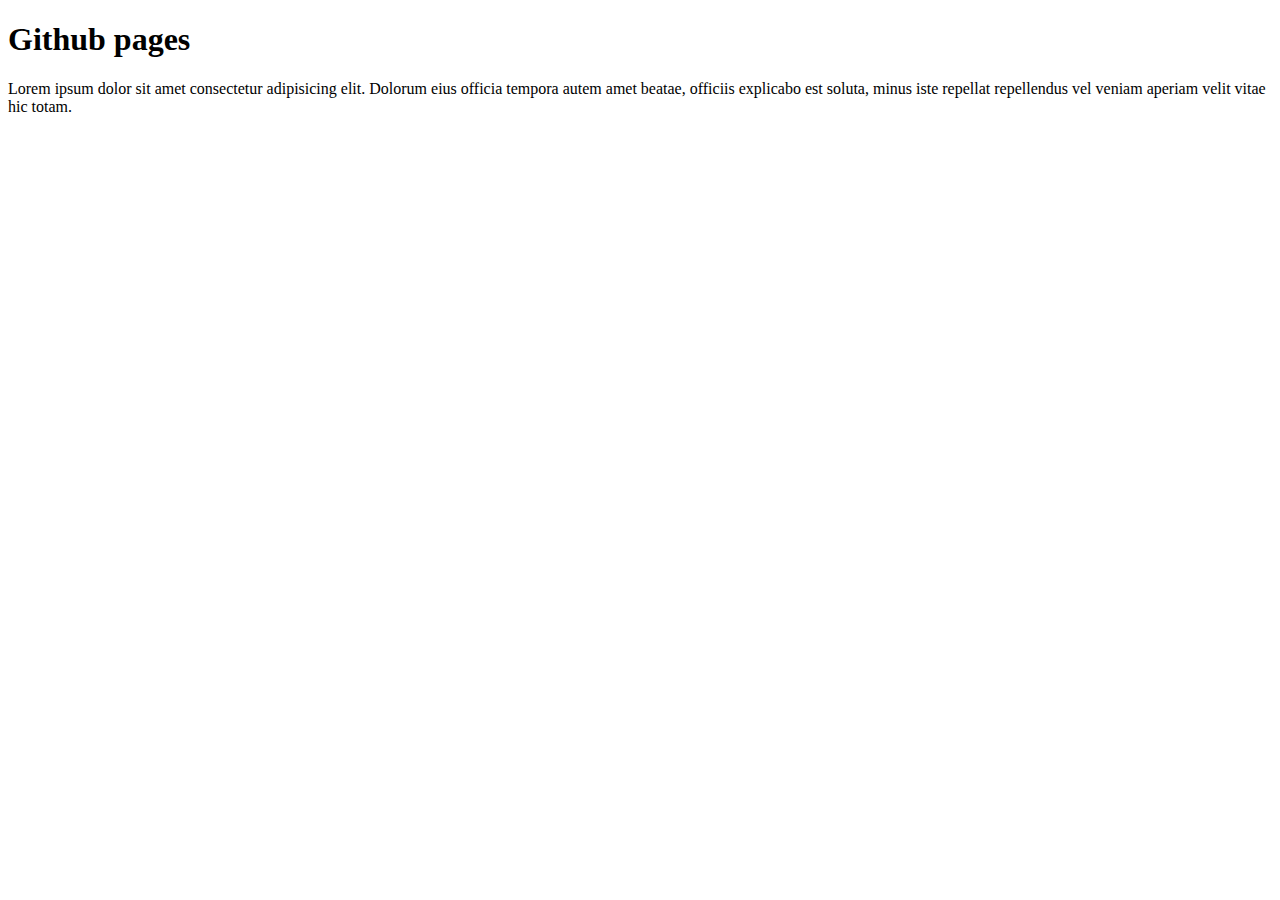
<file: index.html>
<!DOCTYPE html>
<html lang="ja">
<head>
  <meta charset="UTF-8">
  <meta name="viewport" content="width=device-width, initial-scale=1.0">
  <title>Github pages</title>
</head>
<body>
  <h1>Github pages</h1>
<p>Lorem ipsum dolor sit amet consectetur adipisicing elit. Dolorum eius officia tempora autem amet beatae, officiis explicabo est soluta, minus iste repellat repellendus vel veniam aperiam velit vitae hic totam.</p>
</body>
</html>
</file>
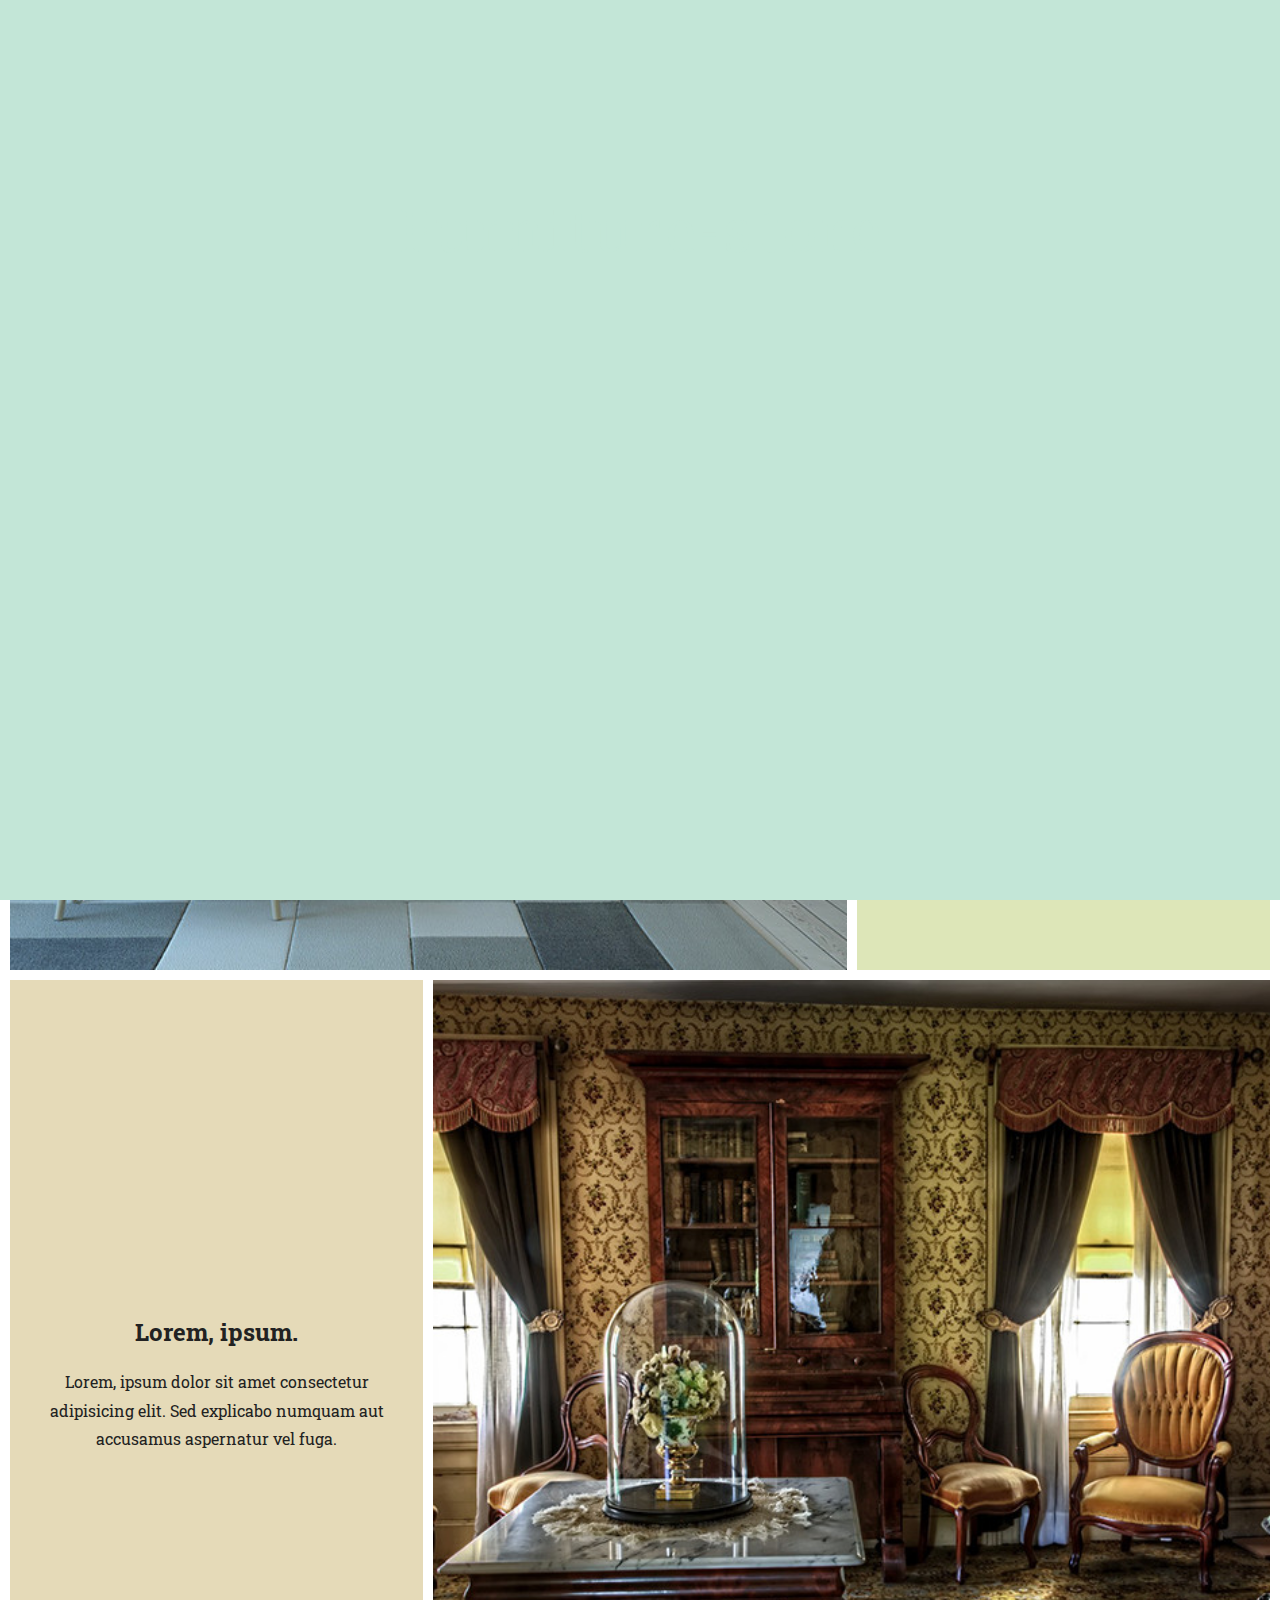
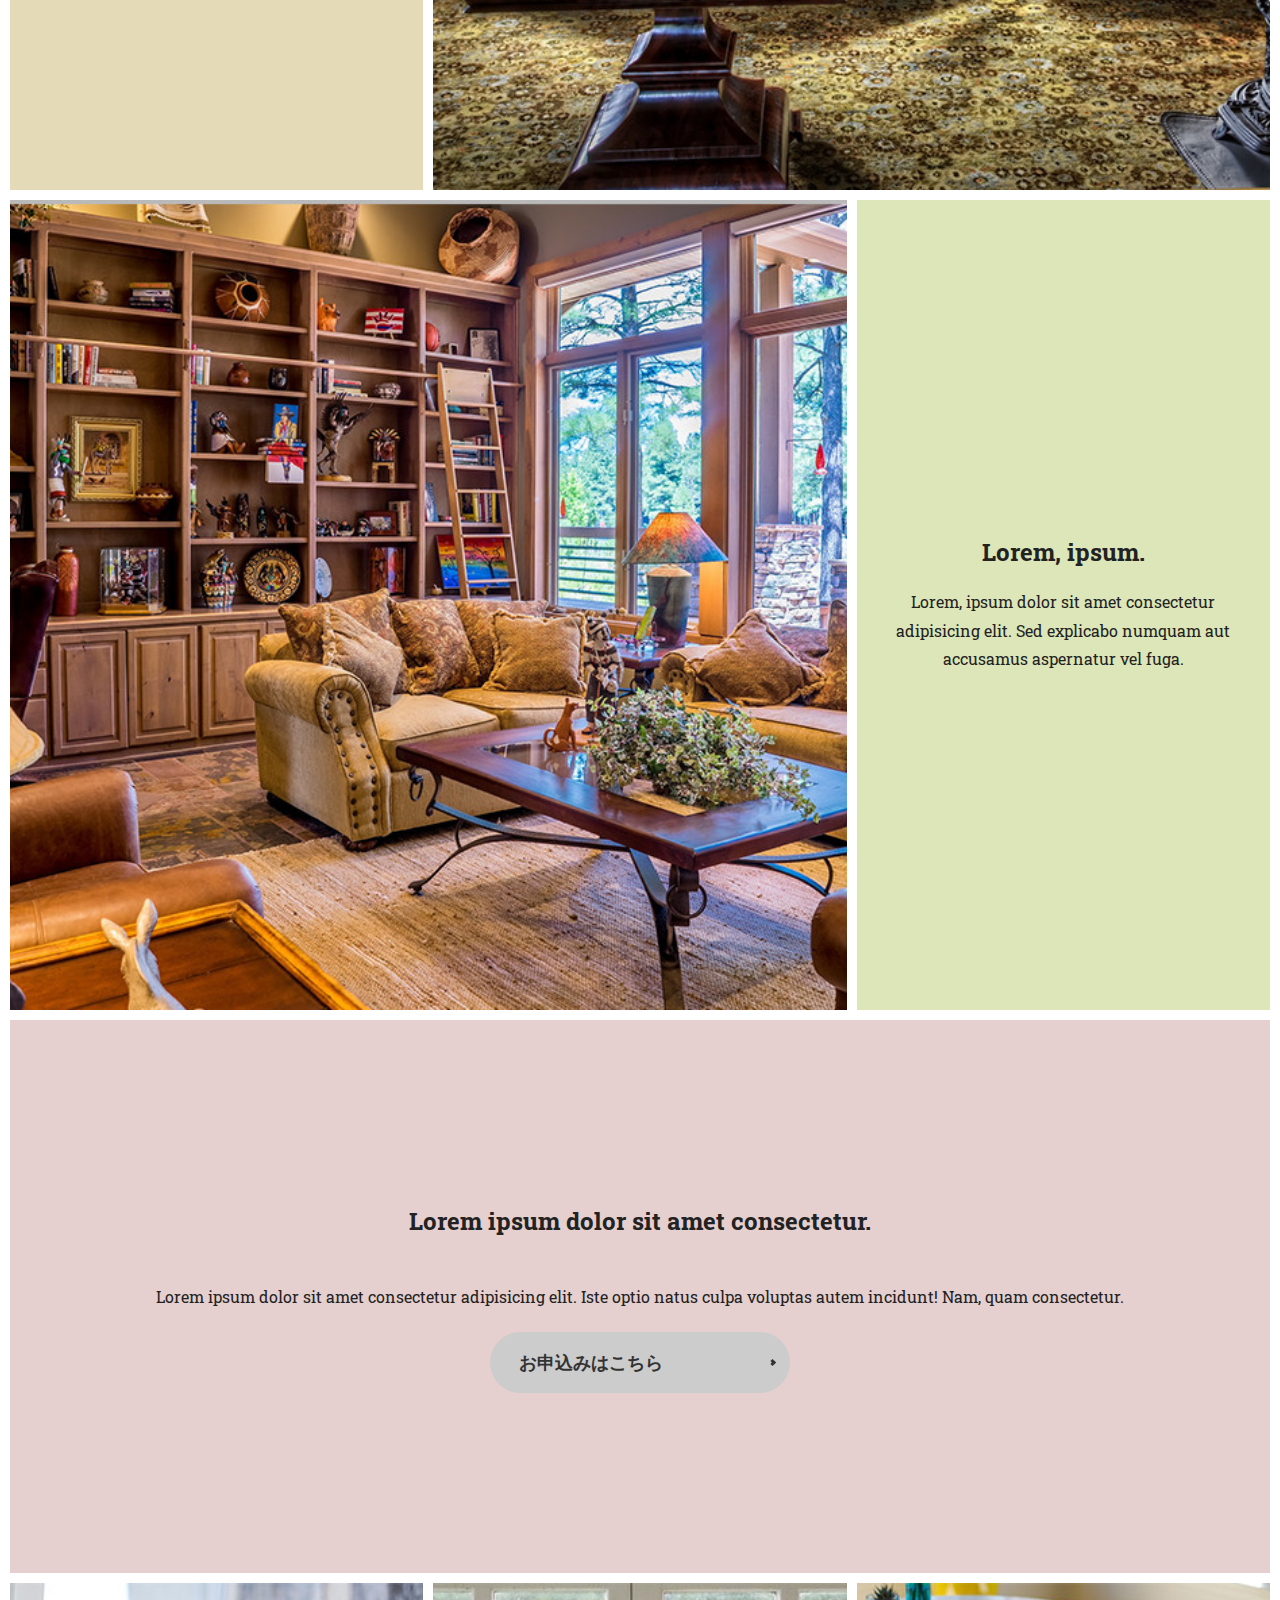
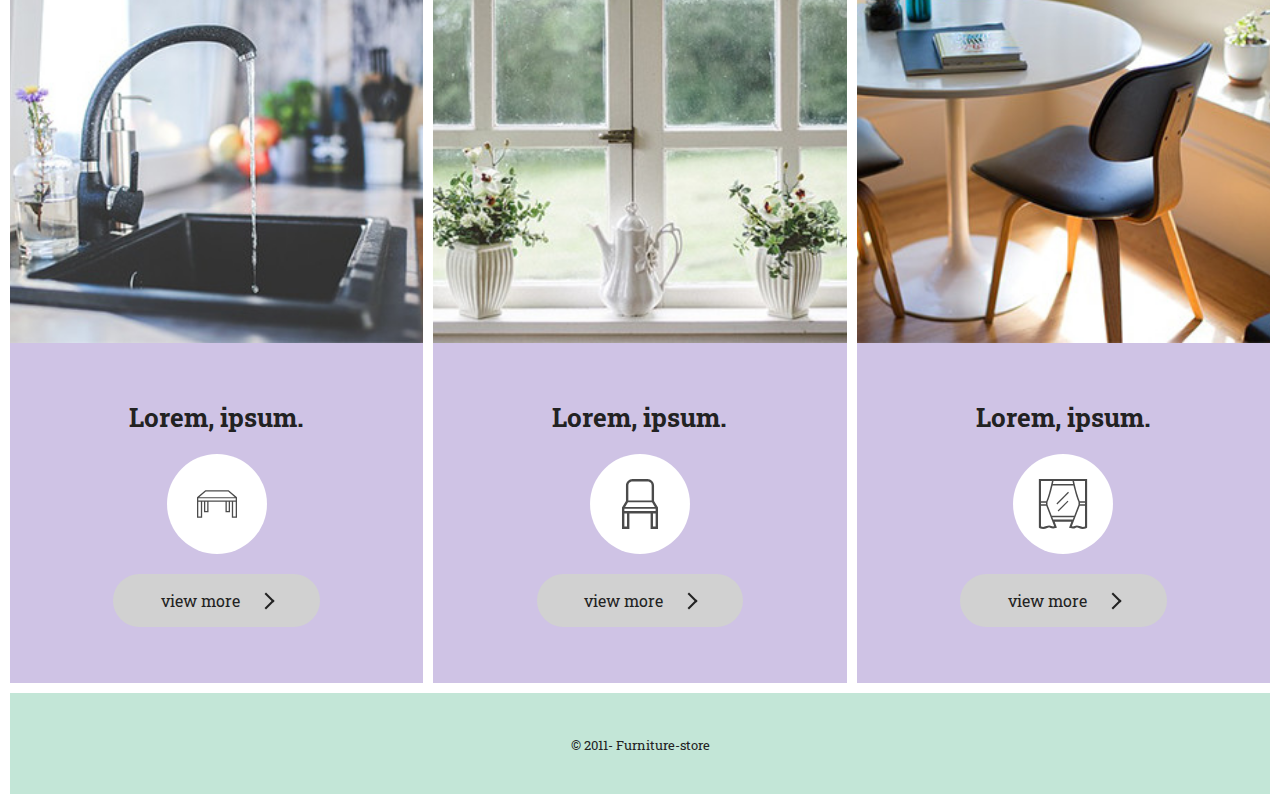
<file: furniture-store/index.html>
<!DOCTYPE html>
<html lang="ja">
<head>
  <meta charset="UTF-8">
  <meta name="viewport" content="width=device-width, initial-scale=1.0">
  <title>Furniture-store</title>
  <link rel="preconnect" href="https://fonts.googleapis.com">
<link rel="preconnect" href="https://fonts.gstatic.com" crossorigin>
  <link href="https://fonts.googleapis.com/css2?family=Roboto+Slab:wght@100..900&display=swap" rel="stylesheet">
  <link rel="stylesheet" href="css/style.css"><!-- cssリンク -->
</head>
<body>

<header>
<h1>Furniture-store</h1>
<button id="ham-btn" ><!-- パターン。hamburgerではbuttonタグの中にspan -->
<span></span>

</button>

</header>
<nav id="g-nav" ><!-- class="move" -->
 <ul>
 <li><a href="#">Brands</a></li>
 <li><a href="#">Products</a></li>
 <li><a href="#">Stores</a></li>
 <li><a href="#">Catalogs</a></li>
 <li><a href="#">Styling</a></li>
 <li><a href="#">Partners & Press</a></li>
 </ul>
</nav>

<nav id="pc-nav"><!-- 900px以上になったらこっちを動かす -->
  <ul>
  <li><a href="#">Brands</a></li>
  <li><a href="#">Products</a></li>
  <li><a href="#">Stores</a></li>
  <li><a href="#">Catalogs</a></li>
  <li><a href="#">Styling</a></li>
  <li><a href="#">Partners & Press</a></li>
  </ul>
</nav>

<main>
<div class="contents">

<div class="content-wrapper">
 <div class="content-img">
  <img src="img/main-1.jpg" alt="">
 </div>
 <div class="content-txt">
  <h2>Lorem, ipsum.</h2>
  <p>Lorem, ipsum dolor sit amet consectetur adipisicing elit. Sed explicabo numquam aut accusamus aspernatur vel fuga.</p>
 </div>
</div><!-- /.content-wrapper -->

<div class="content-wrapper">
 <div class="content-img">
   <img src="img/main-2.jpg" alt="">
 </div>
 <div class="content-txt">
  <h2>Lorem, ipsum.</h2>
  <p>Lorem, ipsum dolor sit amet consectetur adipisicing elit. Sed explicabo numquam aut accusamus aspernatur vel fuga.</p>
 </div>
</div><!-- /.content-wrapper -->

<div class="content-wrapper">
 <div class="content-img">
  <img src="img/main-3.jpg" alt="">
 </div>
 <div class="content-txt">
  <h2>Lorem, ipsum.</h2>
  <p>Lorem, ipsum dolor sit amet consectetur adipisicing elit. Sed explicabo numquam aut accusamus aspernatur vel fuga.</p>
 </div>
</div><!-- /.content-wrapper -->


</div><!-- /.contents -->
<div class="col-1">
<h2>Lorem ipsum dolor sit amet consectetur.</h2>
<p class="text">Lorem ipsum dolor sit amet consectetur adipisicing elit. Iste optio natus culpa voluptas autem incidunt! Nam, quam consectetur.</p>
<p class="to-form">
<div class="to-form"><!-- この辺少し変える(https://buildstd.com/css-button/より) -->
  <a href="#">お申込みはこちら</a>
</p>
</div>

</div><!-- /.col-1 -->


<div class="col-3-wrapper"><!-- wrapperの中にboxが3つ -->
 
 <div class="col-3-box">
 <div class="col-3-img">
  <img src="img/col-3-1.jpg" alt=""> 
 </div>
 <div class="col-3-txt">
  <h3>Lorem, ipsum.</h3>
  <p class="icon">家具のアイコン</p>
  <p class="to-more"><a href="#">view more</a></p>
 </div><!-- /.col-3-txt -->
 </div><!-- /.col-3-box -->

 <div class="col-3-box">
 <div class="col-3-img">
  <img src="img/col-3-2.jpg" alt=""> 
 </div>
 <div class="col-3-txt">
  <h3>Lorem, ipsum.</h3>
  <p class="icon">家具のアイコン</p>
  <p class="to-more"><a href="#">view more</a></p>
 </div><!-- /.col-3-txt -->
 </div><!-- /.col-3-box -->

 <div class="col-3-box">
 <div class="col-3-img">
  <img src="img/col-3-3.jpg" alt=""> 
 </div>
 <div class="col-3-txt">
 <h3>Lorem, ipsum.</h3>
  <p class="icon">家具のアイコン</p>
  <p class="to-more"><a href="#">view more</a></p>
 </div><!-- /.col-3-txt -->
 </div><!-- /.col-3-box -->

</div><!-- /.col-3-wrapper -->
</main>

<footer>
 <p><small>&copy; 2011-<span id="this-year"></span> Furniture-store</small></p>
</footer>

<div id="curtain"><!-- カーテンで一時的に隠す -->
<div id="logo-box"><!-- ↓logo.svgの長いやつ -->
  <svg version="1.1" id="レイヤー_1" xmlns="http://www.w3.org/2000/svg" xmlns:xlink="http://www.w3.org/1999/xlink" x="0px"
  y="0px" viewBox="0 0 453.5 59.3" style="enable-background:new 0 0 453.5 59.3;" xml:space="preserve">
<g id="XMLID_2_">
 <path id="XMLID_3_" d="M20.7,28.4v12c0,2,0.2,3.4,0.6,4c0.4,0.6,1.2,1,2.4,1c0.1,0,0.7,0,2,0.1l0.5,0v1.6H10.5v-1.6l0.5,0
   c2.1-0.1,3.3-0.4,3.7-0.9c0.4-0.5,0.6-1.9,0.6-4.2V15.3c0-2.3-0.2-3.7-0.6-4.2c-0.4-0.4-1.6-0.7-3.7-0.9l-0.5-0.1V8.5h26v6.7h-2.9
   l0-0.5c-0.1-2.4-0.3-3.7-0.6-3.9c-0.2-0.2-1.6-0.3-4.2-0.3h-8.1v15.7h7.1c1.6,0,2.5-0.1,2.9-0.2c0.3-0.2,0.6-1,0.7-2.5l0-0.5h2.1
   v8.5h-2.1l0-0.5c-0.1-1.3-0.3-2.1-0.7-2.4c-0.3-0.3-1.3-0.4-2.9-0.4H20.7z"/>
 <path id="XMLID_5_" d="M64.6,47.1v-5.3c-1.3,2-2.8,3.5-4.5,4.5c-1.7,1-3.6,1.5-5.7,1.5c-2.4,0-4.3-0.8-5.7-2.4
   c-1.4-1.6-2.1-3.8-2.1-6.6V25.5c0-2.3-0.2-3.7-0.6-4.2c-0.4-0.5-1.6-0.8-3.7-0.9l-0.5,0v-1.6h10v19.1c0,2.2,0.4,3.8,1.2,4.9
   c0.8,1.1,1.9,1.6,3.5,1.6c1.4,0,2.8-0.4,4.2-1.1c1.4-0.7,2.7-1.8,4-3.3V25.5c-0.1-2.6-0.3-4-0.6-4.4c-0.3-0.3-1.5-0.6-3.8-0.7
   l-0.5,0v-1.6h10v21.5c0.1,2.6,0.3,4,0.6,4.4s1.5,0.6,3.7,0.7l0.5,0v1.6H64.6z"/>
 <path id="XMLID_7_" d="M89.6,26.5v13.8c0,2.3,0.2,3.8,0.6,4.2c0.4,0.5,1.7,0.8,3.7,0.9l1.1,0v1.6H79.7v-1.6l0.5,0
   c2.1-0.1,3.3-0.4,3.7-0.9c0.4-0.5,0.6-1.9,0.6-4.2V25.5c0-2.3-0.2-3.7-0.6-4.2c-0.4-0.5-1.6-0.8-3.7-0.9l-0.5,0v-1.6h10v5.3
   c2.3-4,5.4-6,9.2-6c0.5,0,1.1,0.1,1.7,0.3v7.7h-2.9l0-0.5c-0.2-1.6-0.4-2.6-0.5-2.9c-0.1-0.3-0.5-0.5-1.2-0.5
   C93.4,22.4,91.3,23.7,89.6,26.5z"/>
 <path id="XMLID_9_" d="M116.3,24.1c1.3-2,2.8-3.5,4.5-4.5c1.7-1,3.6-1.5,5.7-1.5c2.4,0,4.3,0.8,5.7,2.4c1.4,1.6,2.1,3.8,2.1,6.6
   v13.2c0.1,2.6,0.3,4,0.6,4.4s1.5,0.6,3.8,0.7l0.5,0v1.6h-14.8v-1.6l0.5,0c2.2-0.2,3.5-0.4,3.8-0.7s0.5-1.8,0.6-4.4V27.9
   c0-2.4-0.3-4.1-1-5.1c-0.6-0.9-1.8-1.4-3.4-1.4c-1.1,0-2.4,0.4-3.9,1.1c-1.4,0.7-3,1.8-4.7,3.3v14.5c0,2.4,0.2,3.8,0.6,4.2
   c0.4,0.5,1.6,0.7,3.8,0.9l0.5,0v1.6h-14.8v-1.6l0.5,0c2.1-0.1,3.3-0.4,3.7-0.9c0.4-0.5,0.6-1.9,0.6-4.2V25.5c0-2.3-0.2-3.7-0.6-4.2
   c-0.4-0.5-1.6-0.8-3.7-0.9l-0.5,0v-1.6h10V24.1z"/>
 <path id="XMLID_11_" d="M153.2,18.8v21.5c0,2.4,0.2,3.8,0.6,4.2c0.4,0.5,1.6,0.7,3.8,0.9l0.5,0v1.6h-14.8v-1.6l0.5,0
   c2.1-0.1,3.3-0.4,3.7-0.9c0.4-0.5,0.6-1.9,0.6-4.2V25.5c0-2.3-0.2-3.7-0.6-4.2c-0.4-0.5-1.6-0.8-3.7-0.9l-0.5,0v-1.6H153.2z
    M148.1,13.7V8.5h5.1v5.1H148.1z"/>
 <path id="XMLID_14_" d="M180.7,46.9c-1.3,0.5-2.5,0.8-3.7,0.8c-3,0-5.2-0.8-6.6-2.3s-2.1-3.9-2.1-7.2V20.9h-4.2v-2.1h4.2v-5.1
   l5.1-1.3v6.4h7.9v2.1h-7.9v18c0,2.4,0.3,4.2,1,5.2c0.6,1,1.7,1.5,3.3,1.5c0.8,0,1.8-0.3,3-0.8V46.9z"/>
 <path id="XMLID_16_" d="M208.8,47.1v-5.3c-1.3,2-2.8,3.5-4.5,4.5c-1.7,1-3.6,1.5-5.7,1.5c-2.4,0-4.3-0.8-5.7-2.4
   c-1.4-1.6-2.1-3.8-2.1-6.6V25.5c0-2.3-0.2-3.7-0.6-4.2c-0.4-0.5-1.6-0.8-3.7-0.9l-0.5,0v-1.6h10v19.1c0,2.2,0.4,3.8,1.2,4.9
   c0.8,1.1,1.9,1.6,3.5,1.6c1.4,0,2.8-0.4,4.2-1.1c1.4-0.7,2.7-1.8,4-3.3V25.5c-0.1-2.6-0.3-4-0.6-4.4c-0.3-0.3-1.5-0.6-3.8-0.7
   l-0.5,0v-1.6h10v21.5c0.1,2.6,0.3,4,0.6,4.4s1.5,0.6,3.7,0.7l0.5,0v1.6H208.8z"/>
 <path id="XMLID_18_" d="M233.8,26.5v13.8c0,2.3,0.2,3.8,0.6,4.2c0.4,0.5,1.7,0.8,3.7,0.9l1.1,0v1.6h-15.4v-1.6l0.5,0
   c2.1-0.1,3.3-0.4,3.7-0.9c0.4-0.5,0.6-1.9,0.6-4.2V25.5c0-2.3-0.2-3.7-0.6-4.2c-0.4-0.5-1.6-0.8-3.7-0.9l-0.5,0v-1.6h10v5.3
   c2.3-4,5.4-6,9.2-6c0.5,0,1.1,0.1,1.7,0.3v7.7h-2.9l0-0.5c-0.2-1.6-0.4-2.6-0.5-2.9c-0.1-0.3-0.5-0.5-1.2-0.5
   C237.6,22.4,235.5,23.7,233.8,26.5z"/>
 <path id="XMLID_20_" d="M275.1,45.8c-3.3,1.3-6.2,1.9-8.9,1.9c-4.2,0-7.5-1.4-10.1-4.2c-2.6-2.8-3.9-6.4-3.9-10.9
   c0-4.2,1.2-7.7,3.5-10.4c2.3-2.7,5.3-4.1,9-4.1c3.4,0,6,1.1,7.8,3.4c1.8,2.3,2.7,5.5,2.7,9.7v0.5h-17.3c0,4.4,0.8,7.7,2.3,10
   c1.5,2.2,3.8,3.4,6.8,3.4c3.2,0,5.9-0.7,8.1-2V45.8z M258,30.2h11.7l0-1.1c0-3.3-0.4-5.7-1.3-7.1c-0.9-1.5-2.2-2.2-4.2-2.2
   c-1.9,0-3.5,0.9-4.6,2.8C258.5,24.5,258,27,258,30.2z"/>
 <path id="XMLID_23_" d="M283.6,33.1v-3.9h11.7v3.9H283.6z"/>
 <path id="XMLID_25_" d="M305.2,45.6v-7.2h2.9l0.1,0.5c0.2,2.6,0.4,4.1,0.5,4.4c0.1,0.3,0.6,0.8,1.4,1.3c1.6,1,3.3,1.5,5.2,1.5
   c1.6,0,2.8-0.5,3.8-1.4c1-0.9,1.5-2.2,1.5-3.7c0-1.3-0.3-2.4-1-3.2c-0.7-0.8-1.9-1.5-3.6-2.1l-2.6-1c-2.8-1.1-4.9-2.3-6.1-3.7
   c-1.3-1.4-1.9-3-1.9-5c0-2.3,0.9-4.2,2.7-5.7c1.8-1.5,4.2-2.2,7-2.2c2.8,0,5.6,0.5,8.6,1.6v6.7h-2.9V26c-0.1-1.7-0.2-2.9-0.4-3.5
   c-0.2-0.7-0.5-1.1-0.8-1.4c-1.1-0.9-2.5-1.3-4.1-1.3c-1.5,0-2.8,0.5-3.8,1.5c-1,1-1.5,2.2-1.5,3.7c0,1.2,0.4,2.2,1.2,2.9
   c0.8,0.7,2.4,1.6,4.8,2.6l2.4,1c2.6,1.1,4.5,2.2,5.5,3.3c1,1.2,1.5,2.7,1.5,4.5c0,2.5-1,4.6-3,6.2c-2,1.6-4.6,2.4-7.8,2.4
   C311.5,47.7,308.3,47,305.2,45.6z"/>
 <path id="XMLID_27_" d="M350.5,46.9c-1.3,0.5-2.5,0.8-3.7,0.8c-3,0-5.2-0.8-6.6-2.3s-2.1-3.9-2.1-7.2V20.9h-4.2v-2.1h4.2v-5.1
   l5.1-1.3v6.4h7.9v2.1h-7.9v18c0,2.4,0.3,4.2,1,5.2s1.7,1.5,3.3,1.5c0.8,0,1.8-0.3,3-0.8V46.9z"/>
 <path id="XMLID_29_" d="M371.9,47.7c-4.2,0-7.5-1.3-9.9-4s-3.6-6.3-3.6-10.8s1.2-8.2,3.6-10.8c2.4-2.6,5.7-4,9.9-4
   c4.2,0,7.5,1.3,9.9,4c2.4,2.6,3.6,6.2,3.6,10.8s-1.2,8.2-3.6,10.8C379.3,46.4,376,47.7,371.9,47.7z M371.8,46.1
   c2.3,0,4.2-1.2,5.8-3.7c1.5-2.5,2.3-5.6,2.3-9.5c0-3.8-0.8-6.9-2.3-9.4c-1.5-2.5-3.5-3.8-5.8-3.8c-2.3,0-4.2,1.3-5.7,3.8
   c-1.5,2.5-2.3,5.7-2.3,9.4c0,3.8,0.8,7,2.3,9.5C367.6,44.9,369.5,46.1,371.8,46.1z"/>
 <path id="XMLID_32_" d="M402,26.5v13.8c0,2.3,0.2,3.8,0.6,4.2c0.4,0.5,1.7,0.8,3.7,0.9l1.1,0v1.6h-15.4v-1.6l0.5,0
   c2.1-0.1,3.3-0.4,3.7-0.9c0.4-0.5,0.6-1.9,0.6-4.2V25.5c0-2.3-0.2-3.7-0.6-4.2s-1.6-0.8-3.7-0.9l-0.5,0v-1.6h10v5.3
   c2.3-4,5.4-6,9.2-6c0.5,0,1.1,0.1,1.7,0.3v7.7h-2.9l0-0.5c-0.2-1.6-0.4-2.6-0.5-2.9s-0.5-0.5-1.2-0.5
   C405.8,22.4,403.7,23.7,402,26.5z"/>
 <path id="XMLID_34_" d="M443.3,45.8c-3.3,1.3-6.2,1.9-8.9,1.9c-4.2,0-7.5-1.4-10.1-4.2s-3.9-6.4-3.9-10.9c0-4.2,1.2-7.7,3.5-10.4
   c2.3-2.7,5.3-4.1,9-4.1c3.4,0,6,1.1,7.8,3.4c1.8,2.3,2.7,5.5,2.7,9.7v0.5H426c0,4.4,0.8,7.7,2.3,10c1.5,2.2,3.8,3.4,6.8,3.4
   c3.2,0,5.9-0.7,8.1-2V45.8z M426.2,30.2h11.7l0-1.1c0-3.3-0.4-5.7-1.3-7.1c-0.9-1.5-2.2-2.2-4.2-2.2s-3.5,0.9-4.6,2.8
   C426.7,24.5,426.2,27,426.2,30.2z"/>
</g>
</svg>

</div>
</div>

<script src='https://cdnjs.cloudflare.com/ajax/libs/jquery/3.7.1/jquery.min.js' integrity='sha512-v2CJ7UaYy4JwqLDIrZUI/4hqeoQieOmAZNXBeQyjo21dadnwR+8ZaIJVT8EE2iyI61OV8e6M8PP2/4hpQINQ/g==' crossorigin='anonymous'></script>
<script src="js/jquery.cookie.js"></script>
<!-- ↑2/20ブログより、gifthubから持ってきたcookieのjs -->

<script>
$(function(){
//ハンバーガーボタン
$('#ham-btn').on('click',function(){
$(this).toggleClass('is-active');
$('#g-nav').toggleClass('move');
});

//resizeの設定
$(window).on('resize load',function(){
if(window.matchMedia('(min-width:900px)').matches){/* 900px以下の時 */
$('#g-nav').removeClass('move');
$('#ham-btn').removeClass('is-active');
}
});/* resizeした時に最初の状態に戻したい */



//西暦を取得
let fullYear = new Date().getFullYear();
$('#this-year').text(fullYear);/* ←↑ここ2つ！ */


//ローディングアニメーション
if($.cookie('access')){
//訪問済みの場合
$('#curtain').hide();
//初訪問の場合
$('#curtain').delay(2800).fadeOut(1000);//1000=1秒
}

$.cookie('access',$('body').addClass('access'),{
 expires: 1 //指定しない場合は現在のセッションのみ保持される(ブラウザを閉じると消える)。
});
});






</script>
</body>
</html>
</file>
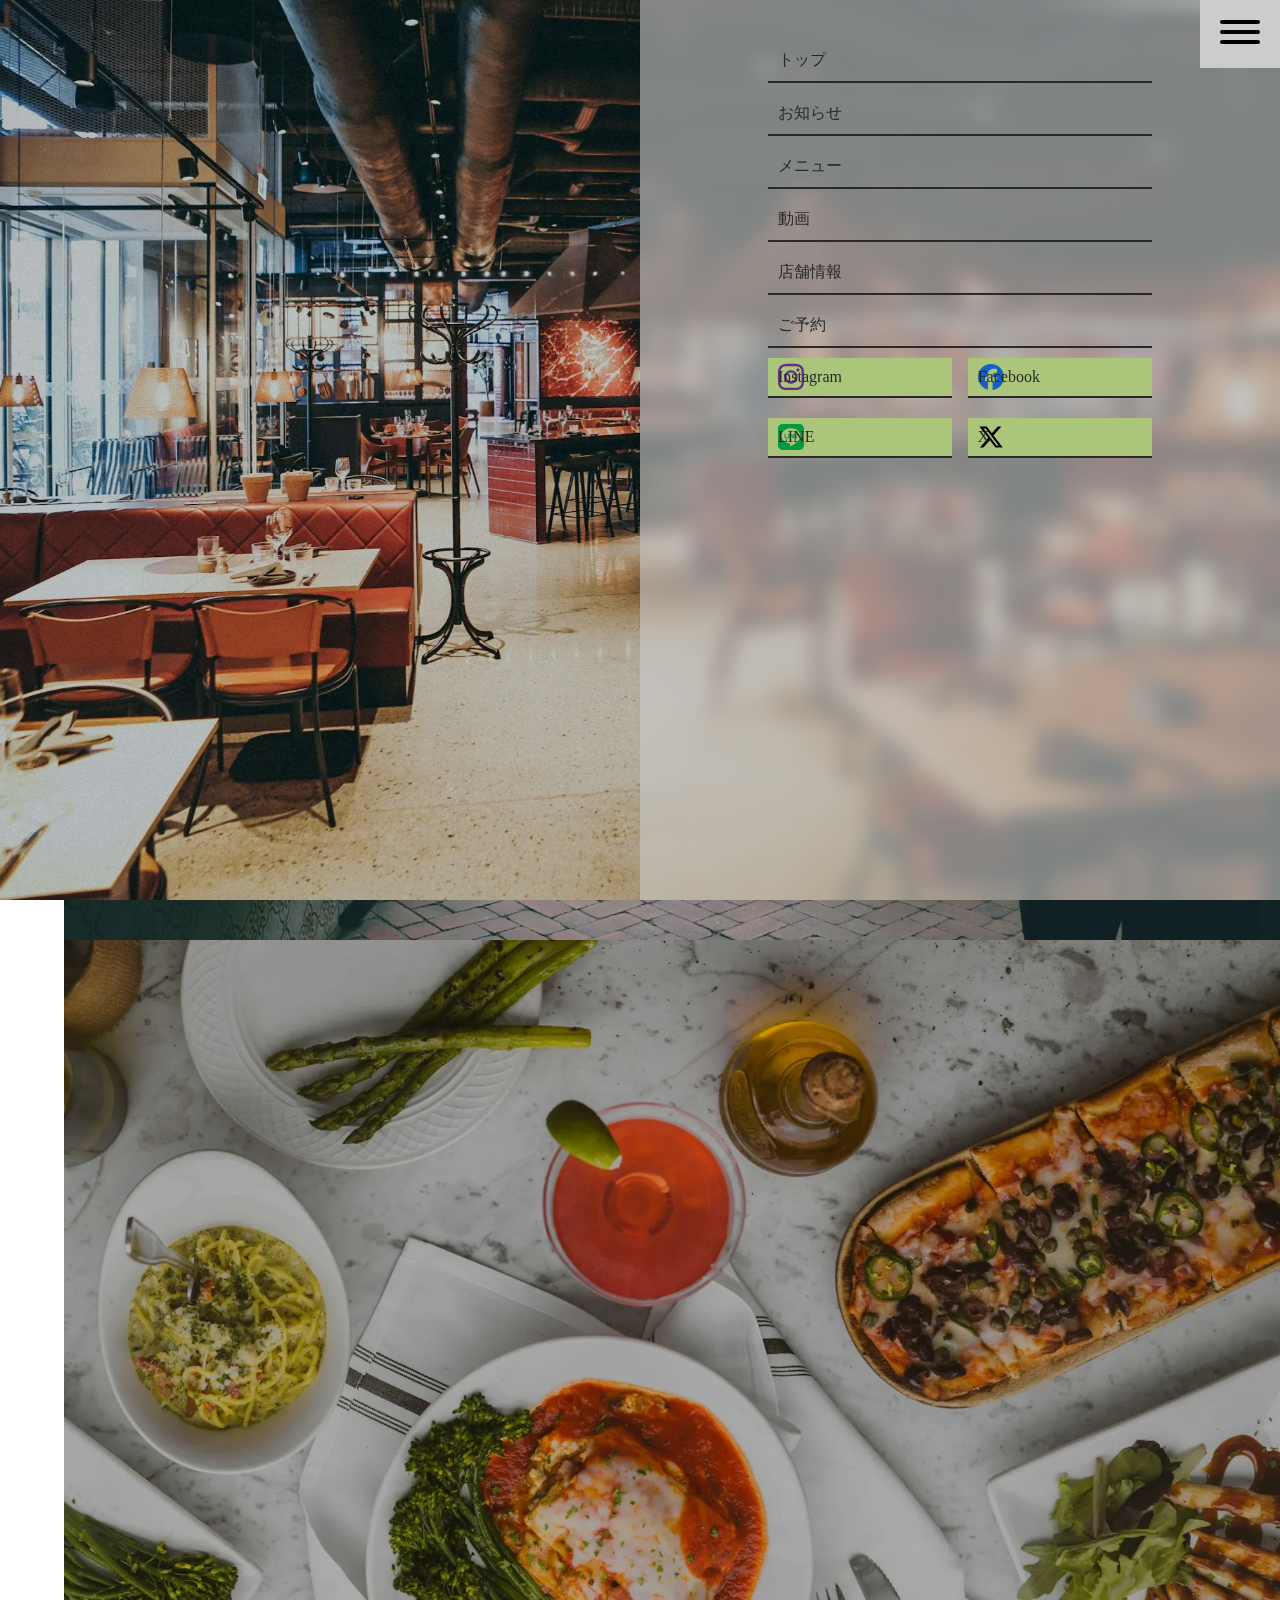
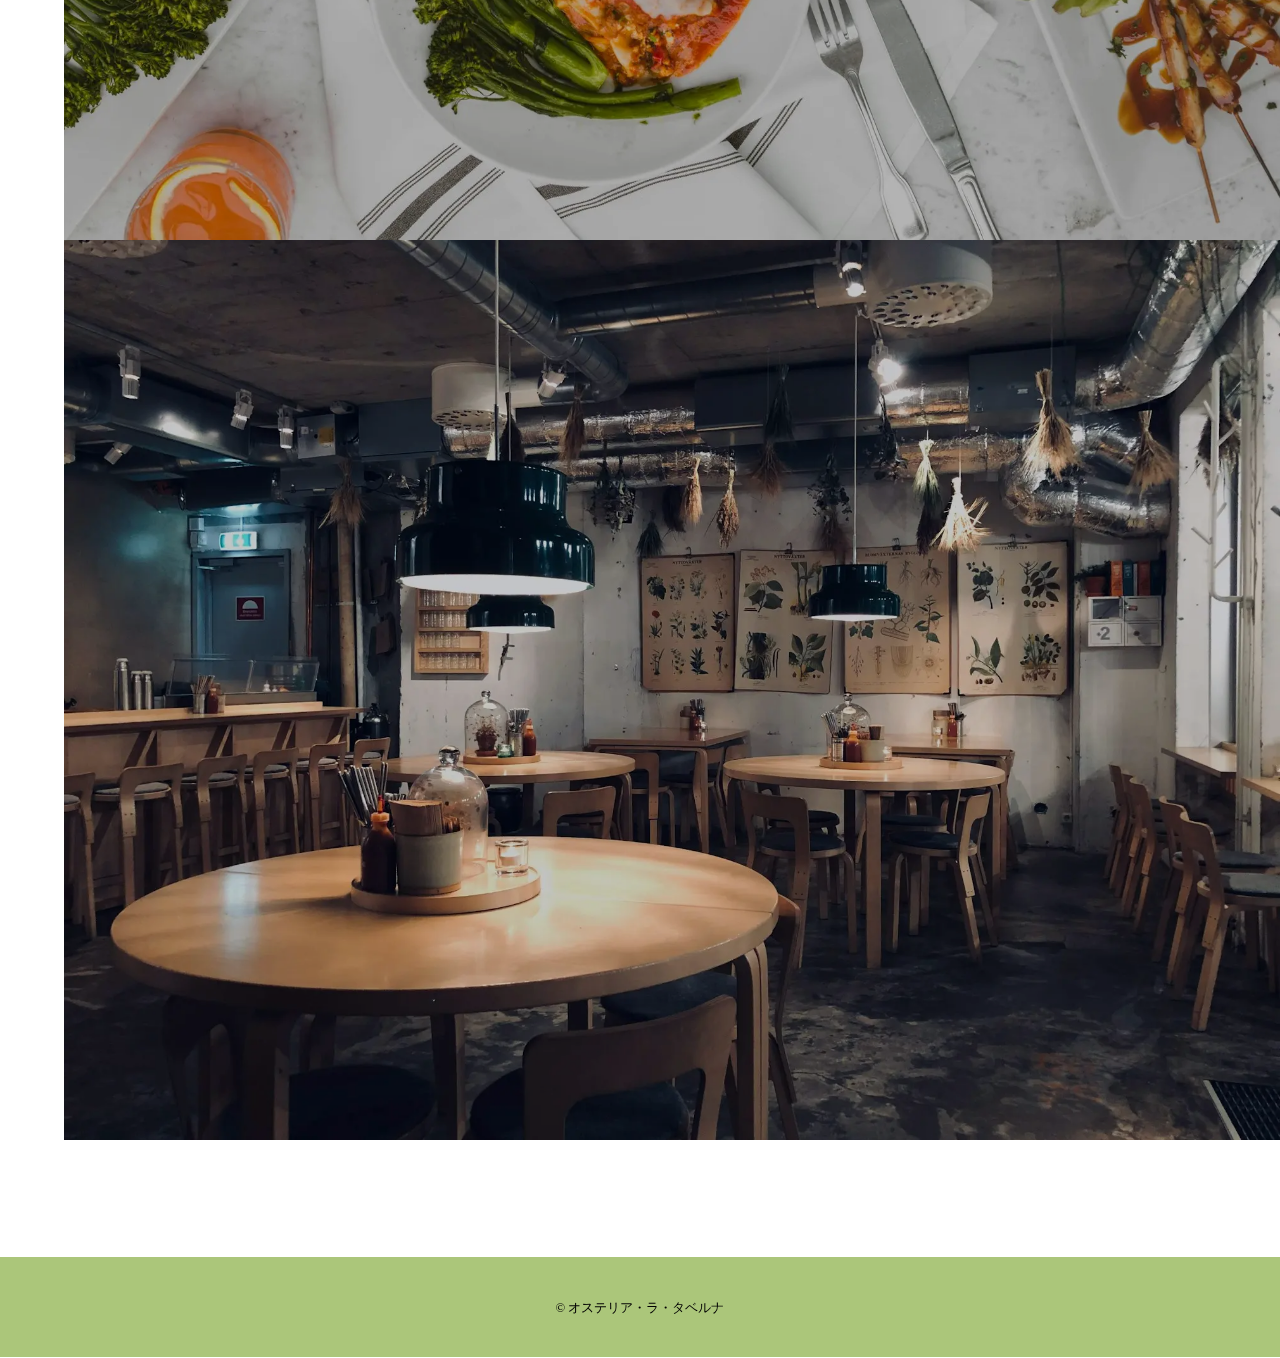
<file: restaurant-site/form/index.html>
<!DOCTYPE html>
<html lang="ja">
<head>
  <meta charset="UTF-8">
  <meta name="viewport" content="width=device-width, initial-scale=1.0">
  <title>レストランサイト制作｜予約ページ</title><!-- ←トップページと間違えないように！ -->
   <link rel="preconnect" href="https://fonts.googleapis.com">
   <link rel="preconnect" href="https://fonts.gstatic.com" crossorigin>
   <link href="https://fonts.googleapis.com/css2?family=Kiwi+Maru&family=Poppins&display=swap" rel="stylesheet">
    <link rel="stylesheet" href="../css/style.css"><!-- Live serverで余白がキュッとなっているか確認 -->
    <link rel="stylesheet" href="../css/jquery.bxslider.css">
    <link rel="stylesheet" href="../css/hamburgers.css"><!-- ハンバーガーメニューを動かすためのcss -->
<!-- lightboxのリンクだけ消す。他のcssは../cssにする -->

</head>

<body id="top"><!-- bodyにid topつけておく -->
 <header>
  <h1>オステリア・ラ・タベルナ</h1><!-- 店舗名 -->
  <p class="tag-line">イタリアの郷土料理と温かいおもてなし</p><!-- タグライン -->
 </header>


 <p class="hamburger hamburger--spin" id="btn"><!-- ハンバーガーメニュー(1/16ブログより) -->
  <span class="hamburger-box">
    <span class="hamburger-inner"></span>
  </span>
</p>


<nav id="g-nav">
  <div class="nav-inner">
  <ul class="nav-list"><!-- ulに名前nav-listをつけておく -->
 <ul>
  <li><a href="../" data-en="TOP">トップ</a></li><!-- enはEnglishの略 -->
  <li><a href="../index.html#news" data-en="NEWS">お知らせ</a></li>
  <li><a href="../index.html#menu" data-en="MENU">メニュー</a></li>
  <li><a href="../index.html#video" data-en="VIDEO">動画</a></li>
  <li><a href="../index.html#shop" data-en="SHOP">店舗情報</a></li>
  <li><a href="#form" data-en="RESERVE">ご予約</a></li><!-- 6つの項目。ご予約のみ別ページに移る -->
 </ul>

 <div class="sns-wrapper"><!-- SNS(facebookなど)のリンク -->
  <p><a href="#">Instagram</a></p>
  <p><a href="#">Facebook</a></p>
  <p><a href="#">LINE</a></p>
  <p><a href="#">X</a></p>

 </div>
 </div>
 
</nav>

<div class="main-visual">
  <ul class="bxslider"><!-- bxsliderのサイトから引っ張る -->
    <li><img src="../img/main-1.webp" /></li><!-- imagesテンプレから自前のimg(webp)に変換 -->
    <li><img src="../img/main-2.webp" /></li>
    <li><img src="../img/main-3.webp" /></li>
  </ul><!-- ↑../imgにする -->
</div>

<main>
 <section id="form">
 <h2 data-en="RESERVE">ご予約</h2>
 <div class="g-form">
  <iframe id="google-form" src="https://docs.google.com/forms/d/e/1FAIpQLSdNv-1GtKRgLYV0sW9rLH--sLrTD58Wccf873wRuZcvd0-g3g/viewform?embedded=true" height="1422" frameborder="0" marginheight="0" marginwidth="0">読み込んでいます…</iframe>
<!-- ↑widthは取り除いておく。iframeは便利だけど表示が遅め(重い) -->
 </div>
 </section>
</main>




<footer>
<p><small>&copy; <span id="this-year"></span>オステリア・ラ・タベルナ</small></p>
</footer>

<!-- ↓jquery本体が必ず必要（1個だけ！）。Google cdnもしくはShift + Ctrl + p -->
<script src='https://cdnjs.cloudflare.com/ajax/libs/jquery/3.7.1/jquery.min.js' integrity='sha512-v2CJ7UaYy4JwqLDIrZUI/4hqeoQieOmAZNXBeQyjo21dadnwR+8ZaIJVT8EE2iyI61OV8e6M8PP2/4hpQINQ/g==' crossorigin='anonymous'></script>
<script src="../js/jquery.bxslider.js"></script><!-- scriptタグ。リンクだけどlinkではない -->
<!-- jsリンクは下に配置。cssとは逆 -->
<!-- lightboxのリンクだけ消す -->


<script>//scriptは3セット必要
$(function(){
//メインビジュアル
$('.bxslider').bxSlider({ //←Sは必ず大文字！決められた名前(関数)を指定
mode: 'fade',//horizontalからautoに変換。動きのコントロールはjs、見た目のコントロールはcssから
auto: true,
infiniteLoop: false,
controls: false,/* autoかcontrolどちらか。「,」なのはjqueryの中のjsなので*/
pager: false,//画面の下にある黒い丸
});

//外部ファイルを呼び出す。
$('#news-list').load('news.txt');/* ←#付け忘れ注意！ */


//カルーセル
$('.bxslider2').bxSlider({/* bx2はulの場所と名前。後ろのSが大文字の方には2は付けない*/
ticker: true,//jq.bxslider.jsからticker: false,をコピーで引っ張ってオン（true）にする
speed: 50000,
minSlides: 2,
maxSlides: 6,
slideWidth: 320,
});


//西暦の取得
let fullyear = new Date().getFullYear();//FとYは必ず大文字！
/* fullyear = 2026 ←確かめ用。フッターに2024-2026と表示される*/
if(fullyear > 2024){//2024を超過したら
$('#this-year').text('2024-' +fullyear);
}else{
$('#this-year').text(fullyear);
}
//2024 - その時の西暦


//ナビゲーション
//ナビゲーションをまず隠す(hide)
$('#g-nav').hide();



//ハンバーガーボタン
//#btnをon.clickしたら
$('#btn').on('click',function(){
$(this).toggleClass('is-active');//thisに''は入れない。toggleClassはキャメルケース
$('#g-nav').fadeToggle(200);/* 200ミリ秒。スマホの場合はslideToggleも候補*/
});


//#g-nav aをon.clickしたら
$('#g-nav a').on('click',function(){
$('#g-nav').fadeOut(200);/* クリックするとナビゲーションが消える処理 */
$('#btn').removeClass('is-active');/* マークをxから三に戻す(処理しないとボタン押した後もxのまま) */
});


//thanksページにリダイレクトさせる
let load = 0;
$('#google-form').on('load',function(){
load++;
if(load > 1){
window.location.href = "thanks.html";//リダイレクトさせるファイルのパスを入れる
}
});

}); 
</script>

</body>
</html>
</file>
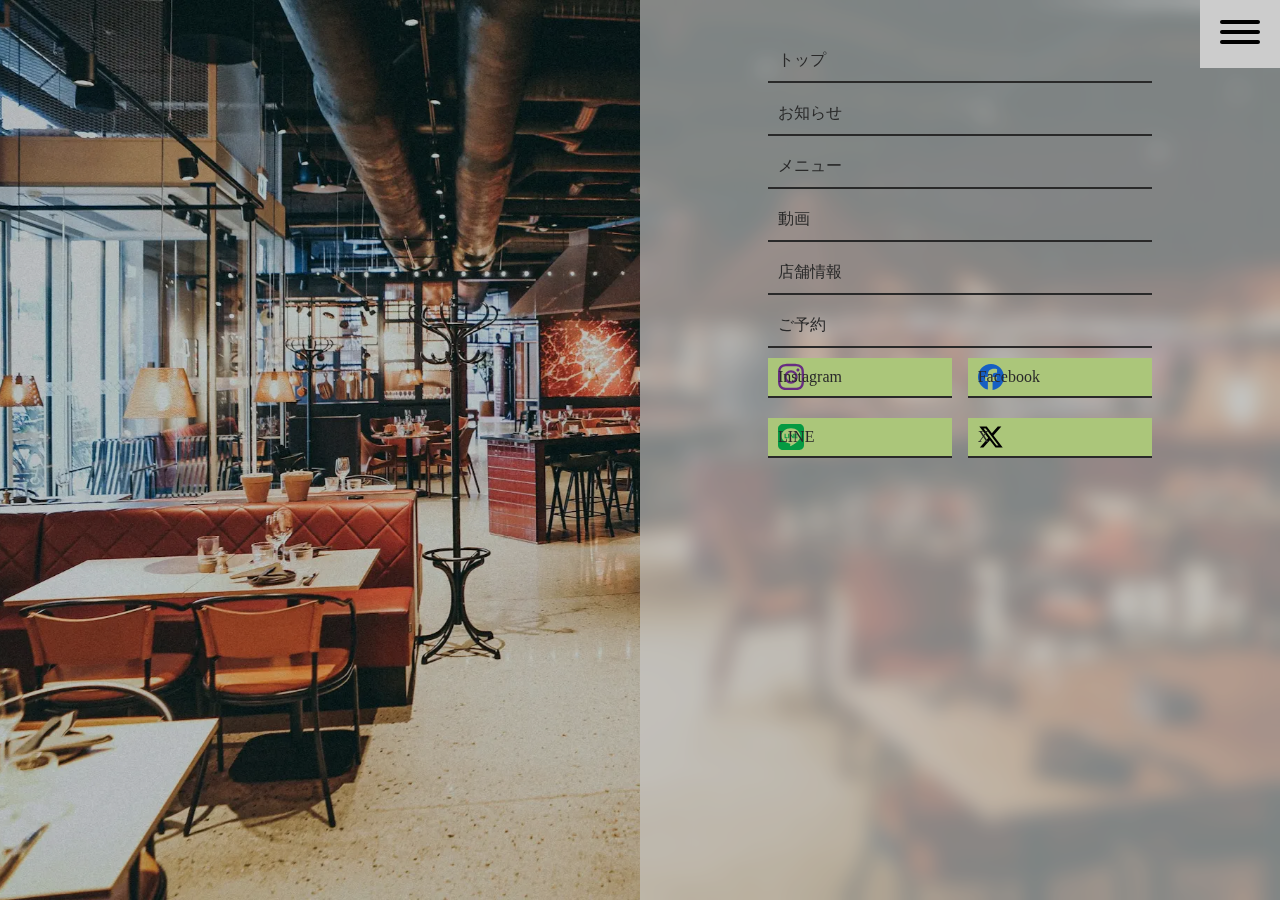
<file: restaurant-site/form/thanks.html>
<!DOCTYPE html>
<html lang="ja">
<head>
  <meta charset="UTF-8">
  <meta name="viewport" content="width=device-width, initial-scale=1.0">
  <title>レストランサイト制作｜サンクスページ</title><!-- ←トップページと間違えないように！ -->
   <link rel="preconnect" href="https://fonts.googleapis.com">
   <link rel="preconnect" href="https://fonts.gstatic.com" crossorigin>
   <link href="https://fonts.googleapis.com/css2?family=Kiwi+Maru&family=Poppins&display=swap" rel="stylesheet">
    <link rel="stylesheet" href="../css/style.css"><!-- Live serverで余白がキュッとなっているか確認 -->
    <link rel="stylesheet" href="../css/jquery.bxslider.css">
    <link rel="stylesheet" href="../css/hamburgers.css"><!-- ハンバーガーメニューを動かすためのcss -->
<!-- lightboxのリンクだけ消す。他のcssは../cssにする -->

</head>

<body id="top"><!-- bodyにid topつけておく -->
 <header>
  <h1>オステリア・ラ・タベルナ</h1><!-- 店舗名 -->
  <p class="tag-line">イタリアの郷土料理と温かいおもてなし</p><!-- タグライン -->
 </header>


 <p class="hamburger hamburger--spin" id="btn"><!-- ハンバーガーメニュー(1/16ブログより) -->
  <span class="hamburger-box">
    <span class="hamburger-inner"></span>
  </span>
</p>


<nav id="g-nav">
  <div class="nav-inner">
  <ul class="nav-list"><!-- ulに名前nav-listをつけておく -->
 <ul>
  <li><a href="../" data-en="TOP">トップ</a></li><!-- enはEnglishの略 -->
  <li><a href="../index.html#news" data-en="NEWS">お知らせ</a></li>
  <li><a href="../index.html#menu" data-en="MENU">メニュー</a></li>
  <li><a href="../index.html#video" data-en="VIDEO">動画</a></li>
  <li><a href="../index.html#shop" data-en="SHOP">店舗情報</a></li>
  <li><a href="index.html#form" data-en="RESERVE">ご予約</a></li><!-- 6つの項目。ご予約のみ別ページに移る -->
 </ul><!-- ↑index.html#formに変える -->

 <div class="sns-wrapper"><!-- SNS(facebookなど)のリンク -->
  <p><a href="#">Instagram</a></p>
  <p><a href="#">Facebook</a></p>
  <p><a href="#">LINE</a></p>
  <p><a href="#">X</a></p>

 </div>
 </div>
 
</nav>


<main>
<div class="thanks-text">
<h2>ご予約ありがとうございました。</h2>
<p>ご来店をお待ちしております。</p>
</div>
</main>



<footer>
<p><small>&copy; <span id="this-year"></span>オステリア・ラ・タベルナ</small></p>
</footer>

<!-- ↓jquery本体が必ず必要（1個だけ！）。Google cdnもしくはShift + Ctrl + p -->
<script src='https://cdnjs.cloudflare.com/ajax/libs/jquery/3.7.1/jquery.min.js' integrity='sha512-v2CJ7UaYy4JwqLDIrZUI/4hqeoQieOmAZNXBeQyjo21dadnwR+8ZaIJVT8EE2iyI61OV8e6M8PP2/4hpQINQ/g==' crossorigin='anonymous'></script>
<script src="../js/jquery.bxslider.js"></script><!-- scriptタグ。リンクだけどlinkではない -->
<!-- jsリンクは下に配置。cssとは逆 -->
<!-- lightboxのリンクだけ消す -->


<script>//scriptは3セット必要
$(function(){
//メインビジュアル
$('.bxslider').bxSlider({ //←Sは必ず大文字！決められた名前(関数)を指定
mode: 'fade',//horizontalからautoに変換。動きのコントロールはjs、見た目のコントロールはcssから
auto: true,
infiniteLoop: false,
controls: false,/* autoかcontrolどちらか。「,」なのはjqueryの中のjsなので*/
pager: false,//画面の下にある黒い丸
});

//外部ファイルを呼び出す。
$('#news-list').load('news.txt');/* ←#付け忘れ注意！ */


//カルーセル
$('.bxslider2').bxSlider({/* bx2はulの場所と名前。後ろのSが大文字の方には2は付けない*/
ticker: true,//jq.bxslider.jsからticker: false,をコピーで引っ張ってオン（true）にする
speed: 50000,
minSlides: 2,
maxSlides: 6,
slideWidth: 320,
});


//西暦の取得
let fullyear = new Date().getFullYear();//FとYは必ず大文字！
/* fullyear = 2026 ←確かめ用。フッターに2024-2026と表示される*/
if(fullyear > 2024){//2024を超過したら
$('#this-year').text('2024-' +fullyear);
}else{
$('#this-year').text(fullyear);
}
//2024 - その時の西暦


//ナビゲーション
//ナビゲーションをまず隠す(hide)
$('#g-nav').hide();



//ハンバーガーボタン
//#btnをon.clickしたら
$('#btn').on('click',function(){
$(this).toggleClass('is-active');//thisに''は入れない。toggleClassはキャメルケース
$('#g-nav').fadeToggle(200);/* 200ミリ秒。スマホの場合はslideToggleも候補*/
});


//#g-nav aをon.clickしたら
$('#g-nav a').on('click',function(){
$('#g-nav').fadeOut(200);/* クリックするとナビゲーションが消える処理 */
$('#btn').removeClass('is-active');/* マークをxから三に戻す(処理しないとボタン押した後もxのまま) */
});




}); 
</script>

</body>
</html>
</file>
<file: furniture-store/css/style.css>
@charset "UTF-8";

:root{/* 変数を登録（色の指定）、呼び出しはvarで*/
--header_color:#c3e6d7;
--footer_color:#c3e6d7;
--nav_color:#e5cfcf;
--content-txt_1:#dde6b8;
--content-txt_2:#e5dab8;
--content-txt_3:#cfc3e5;

}/* cssではletの代わりに--で関数 */

html{box-sizing:border-box;-webkit-text-size-adjust:100%}*,:after,:before{background-repeat:no-repeat;box-sizing:inherit}:after,:before{text-decoration:inherit;vertical-align:inherit}*{padding:0;margin:0;box-sizing:border-box;}audio:not([controls]){display:none;height:0}hr{overflow:visible}article,aside,details,figcaption,figure,footer,header,main,menu,nav,section,summary{display:block}summary{display:list-item}small{font-size:80%}[hidden],template{display:none}abbr[title]{border-bottom:1px dotted;text-decoration:none}a{background-color:transparent;-webkit-text-decoration-skip:objects}a:active,a:hover{outline-width:0}code,kbd,pre,samp{font-family:monospace,monospace}b,strong{font-weight:bolder}dfn{font-style:italic}mark{background-color:#ff0;color:#000}sub,sup{font-size:75%;line-height:0;position:relative;vertical-align:baseline}sub{bottom:-.25em}sup{top:-.5em}input{border-radius:0}[role=button],[type=button],[type=reset],[type=submit],button{cursor:pointer}[disabled]{cursor:default}[type=number]{width:auto}[type=search][type=search]::-webkit-search-cancel-button,[type=search]::-webkit-search-decoration{-webkit-appearance:none}textarea{overflow:auto;resize:vertical}button,input,optgroup,select,textarea{font:inherit}optgroup{font-weight:700}button{overflow:visible}[type=button]::-moz-focus-inner,[type=reset]::-moz-focus-inner,[type=submit]::-moz-focus-inner,button::-moz-focus-inner{border-style:0;padding:0}[type=button]::-moz-focus-inner,[type=reset]::-moz-focus-inner,[type=submit]::-moz-focus-inner,button:-moz-focusring{outline:1px dotted}[type=reset],[type=submit],button,html [type=button]button,select{text-transform:none}button,input,select,textarea{background-color:transparent;border-style:none;color:inherit}select::-ms-expand{display:none}select::-ms-value{color:currentColor}legend{border:0;color:inherit;display:table;max-width:100%;white-space:normal}::-webkit-file-upload-button{-webkit-appearance:button;font:inherit}[type=search]img{border-style:none;vertical-align: bottom}progress{vertical-align:baseline}svg:not(:root){overflow:hidden}audio,canvas,progress,video{display:inline-block}@media screen{[hidden~=screen]{display:inherit}[hidden~=screen]:not(:active):not(:focus):not(:target){position:absolute!important;clip:rect(0 0 0 0)!important}}[aria-busy=true]{cursor:progress}[aria-controls]{cursor:pointer}[aria-disabled]{cursor:default}::-moz-selection{background-color:#b3d4fc;color:#000;text-shadow:none}::selection{background-color:#b3d4fc;color:#000;text-shadow:none}ul,ol{list-style:none;}a{text-decoration:none;}img{max-width: 100%;vertical-align: bottom;}

/* 検証確認用
body{
background-color: var(--header_color);
}
@media (min-width:600px){スマホ記述が先の時はmin（600px以下になったら）
body{
background-color: var(--nav_color);
}
}
@media(min-width:800px){
body{
background-color: var(--content-txt_1);  
}
} */


body{
font-family: "Roboto Slab", serif;
color: #222;
overflow-x: hidden;/* はみ出た部分を隠す */
}

/* spレイアウト */
header{
width: 100%;/* positionの指定には幅が絶対必要 */
height: 60px;
background-color: var(--header_color);
padding: 0 10px;
display: flex;
justify-content: space-between;
align-items: center;/* h1とhamが垂直方向のみ真ん中になる */
position: sticky;/* fixed=固定。sticky=ねばつく */
top: 0;
z-index: calc(infinity);/* とにかくz-indexが一番大きくなる */
@media (min-width:900px){
height: 100px;
position: static;
}
}

h1{
width: 50%;/* もとfont-size: 28px;、←イラレで作ったロゴに変えたので不要になった */
height: 40px;/* svg画像ではサイズを自由に変えられる */
background: url(../img/logo.svg)no-repeat left center/contain;/* leftが横でcenterが縦 */
/* coverはサイズによってははみ出て見切れたりする、containは崩さない */
text-indent: 100%;
white-space: nowrap;
overflow: hidden;/* ←↑隠すもの三点セット */
@media (min-width:900px){
width: 100%;
height: 60px;
background: url(../img/logo.svg)no-repeat center center/contain;
}
}
#ham-btn{
width: 44px;
height: 44px;
/* border: 2px solid #222; */
position: relative;/* 基準点の設定 */
>span{
display: block;
width: 20px;
height: 2px;
background-color: #222;
position: absolute;/* spanをabsoで動かす */
inset: 0;
margin: auto;
top: -12px;/* topにマイナス-の値を入れると上に動く */
transition: 0.2s;
&::after{/* ここnest */
display: block;
content: "";
width: 20px;
height: 2px;
background-color: #222;
position: absolute;
top: 12px;/* hamburgerの二本線、等間隔が絶対条件 */
transition: 0.2s;
}
}

&.is-active>span{/* & = #ham-btnの意 */
top: 0;
rotate: -225deg;/* codepen、二本verより（-225deg）45刻みで */
&::after{
top: 0;/* いったん真ん中に戻す */
rotate: 90deg;
}
}
@media (min-width:900px){
display: none;/* 要素を非表示（900px以上になると"三"が消える） */
}
}

/* ナビゲーション部分 */
#pc-nav{
display: none;
@media (min-width:900px){
width: 100%;
display: block;
height: 50px;
background-color: var(--nav_color);
position: sticky;/* 指定した位置に来たらnavを固定 */
top: 0;
>ul{
display: flex;
justify-content: center;
align-items: center;
gap: 0 20px;
 a{
 display: block;
 overflow: hidden;
 padding: 10px 16px;
 color: #222;
 position: relative;
 &::after{
 display: block;
 content:"";
 width: 100%;
 height: 8px;
 background-color: #ff0;
 position: absolute;
 inset: 0;
 margin: auto;
 top: 30px;
 scale: 0;
 translate: -110% 0;
 transition: 0.2s;
}
&:hover::after{
translate: 0 0;
/* scale: 1;アニメーション */
}
}
}
}
}


/* sp用ナビ */
#g-nav{
/* display: none; *//* id g-navを非表示にしたい */
width: 100%;
height: calc(100vh - 60px);
background-color: var(--nav_color);
position: fixed;
top: 60px;
left: 0;
z-index: calc(infinity);/* z-indexが1番大きくなる */
padding: 40px 20px;
translate: 100% 0;
 li{/* 子孫セレクタ */
margin-bottom: 10px;
>a{
/* background-color: #ff0; */  
border-bottom: 2px solid;  
display: block;
padding: 10px 0 10px 10px;
color: #222;
}
}
&.move{/* 移動をしてない状態（0）に戻す */
  translate: 0 0;
  transition: 0.2s;
}
@media (min-width:900px){
display: none;/* 要素を非表示に */


}
}






/* main部分 */
main{
padding: 10px 10px 0 10px;
}
.content-wrapper{
margin-bottom: 10px;
&:nth-of-type(2)>.content-txt{/* 部分的(2個目のcontent-txt)に色を変えたいときはnthを使う */
background-color: var(--content-txt_2);
}
@media (min-width:680px){
display: flex;
justify-content: space-between;
&:nth-of-type(even){/* 偶数 */
flex-direction: row-reverse;/* 横並び、かつ逆 */
}
}
}

.content-img{
height: 45vh;
margin-bottom: 10px;
>img{
object-fit: cover;/* ←ここ3点セットで覚える */
width: 100%;
height: 100%;
}
@media (min-width:680px){
width: calc((100% - 20px) / 3 * 2 + 10px);
height: 90vh;
margin-bottom: 0;
} 
}

.content-txt{
background-color: var(--content-txt_1);
height: calc(100vh - 90px - 45vh);/* 45vh(画像分)をひく */
display: flex;
flex-direction: column;
justify-content: center;/* 縦 */
text-align: center;
>h2{/* content-txtの中の子供のh2 */
margin-bottom: 20px;
}
>p{
padding: 0 20px;
line-height: 1.8;
}
@media (min-width:680px){
width: calc((100% - 20px) / 3 );
height: auto;
}
}

/* col-1部分 */
.col-1{
margin-bottom: 10px;
background-color: var(--nav_color);
padding: 20vh 20px;
text-align: center;
line-height: 1.8;/* 文字関係は親に命令すれば子供にも反映される */
>h2{
margin-bottom: 40px;
}
}

/* col-3部分 */
@media (min-width:900px){
.col-3-wrapper{
display: flex;
gap: 0 10px;
>.col-3-box{
width: calc((100% - 20px) / 3);/* 三等分 */
display: block;
}
}
}

.col-3-box{
margin-bottom: 10px;
&:nth-of-type(2) .icon{/* nthを使うときは&から */
background: #fff url(../img/icon-2.svg) no-repeat center center/50px;
}
&:nth-of-type(3) .icon{/* ← .iconの余白はただの余白ではなく子孫セレクタの意 */
background: #fff url(../img/icon-3.svg) no-repeat center center/50px;
}
@media (min-width:680px){
display: flex;
}
}
.col-3-img{
height: 35vh;
>img{
object-fit: cover;
width: 100%;
height: 100%;
}
@media (min-width:680px){
width: 50%;
height: 80vh;
}
@media (min-width:900px){
width: 100%;
height: 40vh;
}
}
.col-3-txt{
height: 320px;/* ←スマホで楕円になってたところ。実機じゃないとわからない部分 */
background-color: var(--content-txt_3);
display: flex;
flex-direction: column;/* 縦に */
justify-content: center;
text-align: center;
>h3{
margin-bottom: 20px;
font-size: 26px;
}
>.icon{
width: 100px;
height: 100px;
border-radius: 50%;/* 50%で円になる */
margin: 0 auto 20px;
background: #fff url(../img/icon-1.svg) no-repeat center center/40px;/* backgroundでひとまとめ */
text-indent: 100%;/* 100%にすると必ず右側に一個分ずれる */
white-space: nowrap;/* 改行"無効"の処理 */
overflow: hidden;
}
@media (min-width:680px){
width: 50%;
height: auto;
}
@media (min-width:900px){
width: 100%;
height: 340px;
}

}

/* ボタンのスタイル */
.to-more{
width: 50%;
margin: 0 auto;
background-color: #d1d1d1;
border-radius: 100px;/* かどまる */
>a{
display: block;
padding: 16px 0;
color: #222;
&::after{
display: inline-block;/* 普通のblockだとはみ出てしまうので */
content: "";
width: 12px;
height: 12px;
border-top: 2px solid #222;
border-right: 2px solid #222;
rotate: 45deg;
margin-left: 20px;
}
}
}

/* お申込みボタン(https://buildstd.com/css-button/より)*/
.to-form{
margin-top: 20px;  
}
.to-form>a{
  display: flex;
  justify-content: space-between;
  align-items: center;
  margin: 0 auto;
  padding: 0.8em 1.6em;/* この辺サイズの微調整 */
  width: 300px;
  color: #333;
  font-size: 18px;
  font-weight: 700;
  background-color: #cccccc;
  border-radius: 50vh;
  transition: 0.3s;
  position: relative;
  /* margin-top: 30px */
}
.to-form>a::after {
  content: '';
  width: 5px;
  height: 5px;
  border-top: 3px solid #333333;
  border-right: 3px solid #333333;
  transform: rotate(45deg);
  position: absolute;
  right: 5%;
}
.to-form>a:hover {
  text-decoration: none;
  background-color: #bbbbbb;
}

footer{
background-color: var(--footer_color);
padding: 40px 0;
margin: 0 10px 10px;
>p{
text-align: center;
font-size: 16px;
}
}

/* ローディングアニメーション */
#curtain{
width: 100%;
height: 100vh;
background-color: var(--header_color);
position: fixed;
top: 0;
left: 0;
z-index: calc(infinity);
}
#logo-box{
max-width: 500px;
margin: 200px auto 0;
 path{
fill: var(--header_color);/* fill=塗りの色 */
stroke: #222;/* stroke=線の色 */
stroke-dasharray: 200px;/* pathの長さ */
stroke-dashoffset: 200px;/* ←↑と揃える */
animation: svg 1.8s 0.5s linear forwards;/* forwards=一度アニメーションしたらずっとそのままになる */
 }/* ↑0.5sは遅延の秒数。0.5秒経ってから1.8秒かけてアニメーションが動く */
}

@keyframes svg{
0%{stroke-dashoffset: 200px;}
80%{stroke-dashoffset: 0;fill: var(--header_color);}
100%{stroke-dashoffset: 0;fill:#222;}
}




/* @media (max-width:800px){}

@media (min-width:600px){} */
</file>
<file: restaurant-site/css/style.css>
@charset "UTF-8";/* ここは自力で記述 */


/* 変数に登録 */
:root{
--font_ja:'Kiwi Maru', serif;
--font_en:'Poppins', sans-serif;
--color_1:#29a08c;
--color_2:#b99d3e;/* 「;」付け忘れに注意 */
--color_3:#d6f799;
}

/* *{
outline: 2px solid red;はみ出てる要素を探す方法。すべての要素に枠
} */



html{box-sizing:border-box;-webkit-text-size-adjust:100%}*,:after,:before{background-repeat:no-repeat;box-sizing:inherit}:after,:before{text-decoration:inherit;vertical-align:inherit}*{padding:0;margin:0;box-sizing:border-box;}audio:not([controls]){display:none;height:0}hr{overflow:visible}article,aside,details,figcaption,figure,footer,header,main,menu,nav,section,summary{display:block}summary{display:list-item}small{font-size:80%}[hidden],template{display:none}abbr[title]{border-bottom:1px dotted;text-decoration:none}a{background-color:transparent;-webkit-text-decoration-skip:objects}a:active,a:hover{outline-width:0}code,kbd,pre,samp{font-family:monospace,monospace}b,strong{font-weight:bolder}dfn{font-style:italic}mark{background-color:#ff0;color:#000}sub,sup{font-size:75%;line-height:0;position:relative;vertical-align:baseline}sub{bottom:-.25em}sup{top:-.5em}input{border-radius:0}[role=button],[type=button],[type=reset],[type=submit],button{cursor:pointer}[disabled]{cursor:default}[type=number]{width:auto}[type=search][type=search]::-webkit-search-cancel-button,[type=search]::-webkit-search-decoration{-webkit-appearance:none}textarea{overflow:auto;resize:vertical}button,input,optgroup,select,textarea{font:inherit}optgroup{font-weight:700}button{overflow:visible}[type=button]::-moz-focus-inner,[type=reset]::-moz-focus-inner,[type=submit]::-moz-focus-inner,button::-moz-focus-inner{border-style:0;padding:0}[type=button]::-moz-focus-inner,[type=reset]::-moz-focus-inner,[type=submit]::-moz-focus-inner,button:-moz-focusring{outline:1px dotted}[type=reset],[type=submit],button,html [type=button]button,select{text-transform:none}button,input,select,textarea{background-color:transparent;border-style:none;color:inherit}select::-ms-expand{display:none}select::-ms-value{color:currentColor}legend{border:0;color:inherit;display:table;max-width:100%;white-space:normal}::-webkit-file-upload-button{-webkit-appearance:button;font:inherit}[type=search]img{border-style:none;vertical-align: bottom}progress{vertical-align:baseline}svg:not(:root){overflow:hidden}audio,canvas,progress,video{display:inline-block}@media screen{[hidden~=screen]{display:inherit}[hidden~=screen]:not(:active):not(:focus):not(:target){position:absolute!important;clip:rect(0 0 0 0)!important}}[aria-busy=true]{cursor:progress}[aria-controls]{cursor:pointer}[aria-disabled]{cursor:default}::-moz-selection{background-color:#b3d4fc;color:#000;text-shadow:none}::selection{background-color:#b3d4fc;color:#000;text-shadow:none}ul,ol{list-style:none;}a{text-decoration:none;}img{max-width: 100%;vertical-align: bottom;}

/* pcレイアウト */
html{
scroll-behavior: smooth;/* スムーススクロール(スルスルする) */
}

header{
background-color: #fff;/* display none = いったん表示隠し用 */ 
position: absolute;/* 絶対値 */
top: 0;
left: 0;
z-index: 20;
padding: 40px;
font-family: var(--font_ja);
}
h1{
margin-bottom: 30px;
font-size: 38px;
}


@media (max-width:680px){
header{
width: 80%;
padding: 10px;
left: 0;
right: 0;
top: 80px;
margin: auto;
background-color: #fff;
} 
h1{
font-size: 24px;
margin-bottom: 10px;
}
.tag-line{
font-size: 14px;
}
}


/* ハンバーガーボタン部分 */
#btn{
position: fixed;/* 固定 */
right: 0;
top: 0;
padding: 20px;/* 少し余白がほしい */
background-color: #fff;
z-index: calc(infinity);/* このページでとにかく1番上に(三本線マークを)配置させたい */
}


/* ナビゲーション部分 */
#g-nav{/* nav-「id」なので# 。idは#の意 */
width: 100%;
height: 100vh;
background: url(../img/nav-bg.webp) no-repeat center center/cover;
position: fixed;/* 固定 */
z-index: 30;
top: 0;/* topとleftを追加 */
left: 0;
}

.nav-inner{
width: 50%;
height: 100vh;
background-color: #ffffff99;/* 半透明に指定 */
backdrop-filter: blur(10px);/* 背景ぼかし */
-webkit-backdrop-filter: blur(10px);/* iosでも動くようになる */
margin-left: 50%;/* 左半分だけ画像がはっきり見えるようにする */
padding: 40px 10% 0; /* 値を少し変更 */
}

.nav-list{/* #g-nav>ulにあったコードを↑のnav-innerの方に移す */
margin-bottom: 40px;
}

#g-nav li{
margin-bottom: 10px;  
/* background-color: #dff51c; */
/* text-align: center;
font-size: 25px; */
}
#g-nav .nav-list a{/* すべてのaに命令が行かないように対象を変える */
/* background-color: #29a08c;  */ 
display: block;
padding: 10px;
border-bottom: 2px solid #333;
color: #333;
transition: 0.2s;
}

#g-nav .nav-list a:hover{
text-indent: 1em;/* ホバーすると1文字分動く*/
font-weight: bold;
}

/* sns部分 */
.sns-wrapper{
display: flex;
flex-wrap: wrap;
gap: 20px 4%;
}
.sns-wrapper>p{
width: 48%;
background-color: #d6f799;
transition: 0.2s;
}
&:hover{/* ↓フィルター機能 */
filter: brightness(80%);/* blur=ぼかす。brightnessは100%以下だと暗くなる */
}


.sns-wrapper a{
display: block;
padding: 16px 0 16px 44px;/* テキストp85 */
background: url(../img/instagram.svg) no-repeat 10px center/26px;
color: #222;
}
.sns-wrapper>p:nth-of-type(2)>a{/* 2個目のpの子供のa。nthが使えるのはpだけ */
background: url(../img/facebook.svg) no-repeat 10px center/26px;
}
.sns-wrapper>p:nth-of-type(3)>a{
background: url(../img/line.svg) no-repeat 10px center/26px;  
}
.sns-wrapper>p:nth-of-type(4)>a{
background: url(../img/x-twitter.svg) no-repeat 10px center/26px;
}

@media (max-width:900px){
.nav-inner{
width: 100%;
margin-left: 0;
padding: 20px 5% 0;
}
#g-nav .nav-list a{
padding: 8px;
}
.sns-wrapper a{
padding: 12px 0 12px 44px;
}
}


/* メインビジュアル部分 */
.main-visual{
margin: 40px 0 0 5%;
width: 95%;
height: 100vh;
}
.main-visual li{/* 子孫セレクタ、imgの親に命令が必要 */
width: 100%;
height: 100vh;
}
.main-visual img{
object-fit: cover;/* フィットカバー */
width: 100%;
height: 100%;
}

@media (max-width:680px){
.main-visual{
margin: 0;
width: 100%;
height: 60vh;
}
.main-visual li{
height: 60vh;
}
}


/* メインコピー部分 */
.main-copy{/* .付け忘れ注意！ */
font-family: var(--font_ja);/* フォントのバージョン、日本語'Kiwi Maru', serif;のこと */
text-align: center;/* 中央揃え */
padding: 120px 0;/* 上下の内枠 */
}
.main-copy>h2{
font-size: 32px;
margin-bottom: 40px;/* 下の外枠 */
}
.lead{/* リード文 */
font-size: 20px;
line-height: 2.4;
}

@media (max-width:680px){
.main-copy{
padding: 80px 10px;
}
.main-copy>h2{
font-size: 24px;
margin-bottom: 40px;
word-break:auto-phrase;
}
.lead{
font-size: 16px;
line-height: 2;
word-break: auto-phrase;/* 文節に応じた自動改行 */
}/* keep-all はみ出るので消す*/
}


/* ギャラリー部分 */
.gallery{
max-width: 640px;
margin: 0 auto 200px;
position: relative;/* 基準点 */
}
.gallery>p:nth-of-type(1){/* またはfirst-of-type */
box-shadow: 20px 20px 0 #a15858;
}

.gallery>p:nth-of-type(2){/* ギャラリー画像の2枚目(2番目)を半分にする */
width: 50%; 
position: absolute;/* absolute = 絶対配置を指定する値 */
right: -15%;/* とりあえず単位を変えて動かしてみる！ */
bottom: -20%;/* rightとbottom、右下 */
box-shadow: 20px 20px 0 #468b10;/* 画像に影をつけて立体的に見せる 69d318*/
}

@media (max-width:900px){
.gallery{
width: 70%;
}
.gallery>p:nth-of-type(2){
right: -5%;
bottom: -30%;
}
}


/* 共通部分 */
section{
padding: 120px 10px;
/* 中身がほぼ空の最初だけ付けておいたもの →height: 100vh; */
}
section>h2{
text-align: center;
font-family: var(--font_ja);/* 変数の指定にはvarが必要 */
font-size: 34px;
color: var(--color_1);
margin-bottom: 60px;
}
section>h2::before{/* 疑似クラス */
content: attr(data-en);
font-size: 28px;
display: block;/* 縦に積み上がる */
font-family: var(--font_en);
color: var(--color_2);
}

@media (max-width:680px){
section{
padding: 80px 10px;
}
section>h2{
font-size: 26px;
margin-bottom: 40px;
&::before{
font-size: 22px; 
}
}
}


/* お知らせ部分 */
#news-list{
max-width: 680px;
margin: 0 auto;
display: flex;/* 横並び */
flex-wrap: wrap;
font-size: 18px;
}
#news-list>dt{
width: 30%;
padding: 20px;
border-bottom: 2px solid var(--color_1);
margin-bottom: 20px;
font-weight: bold;
}
#news-list>dd{
width: 70%;
padding: 20px;
border-bottom: 2px solid var(--color_1);
margin-bottom: 20px;
}
#news-list>dt:nth-of-type(n+4){
display: none;/* 4つ目以降のdtを隠したい */
}
#news-list>dd:nth-of-type(n+4){
display: none;/* 4つ目以降のddを隠したい。dtとddそれぞれしっかり記述されているか要確認！ */
}

@media (max-width:680px){/* dtとddの横並び→縦並びにしたい */
#news-list{
display: block;/* 縦並び */
font-size: 14px;
}
#news-list>dt{
width: 100%;
margin-bottom: 0;
padding: 10px 20px;
}
#news-list>dd{
width: 100%;
margin-bottom: 40px;
padding: 10px 20px;/* 余白の強弱をつけておく */
}
}


/* メニュー部分。menu-wrapperの幅は90% gapも使用*/
.menu-wrapper{
width: 90%;
margin: 0 auto;
display: flex;
flex-wrap: wrap;/* 折り返し */
gap: 80px 60px;
}
.menu-box{
width: calc((100% - 120px) / 3);/* 1列に画像3個。この辺レイアウトの重要部 */
background-color: var(--color_3);
border-radius: 10px;/* 角丸 */
}
.menu-box>a{
display: block;
padding: 10px;
color: #111;
}
.photo{
margin-bottom: 20px;
}
.menu-text{
line-height: 1.8;
}


@media (max-width:900px){
.menu-wrapper{
width: 96%;
gap: 20px 10px;
}

.menu-box{
width: calc((100% - 10px) / 2);/* 全体から必要な余白を引いて何個で割るか */
}
}


/* 動画部分 */
.video-wrapper{
width: 800px;
aspect-ratio: 16/9;/* 動画比、黒帯なくきれいにできる。元々はheight: 400px; */
margin: 0 auto;
}
.video-wrapper>iframe{
width: 100%;
height: 100%;
}


/* パララックス部分 */
.parallax-1{
width: 100%;
height: 70vh;
background: url(../img/parallax-1.webp) no-repeat center center/cover fixed;/* fixedで背景固定(視差効果) */
}
.parallax-2{
width: 100%;
height: 70vh;
background: url(../img/parallax-2.webp) no-repeat center center/cover fixed;
}

@media(max-width:959px){/* タブレット */
.parallax-1{
height: 50vh;
background: url(../img/parallax-1.webp) no-repeat center center/cover scroll;
}
/* fixedからscrollにしておく */
.parallax-2{
background: url(../img/parallax-2.webp) no-repeat center center/cover scroll;
height: 50vh;
}
}


/* 店舗情報部分 */
.map-wrapper{
width: 80%;/* 値は適当に */
aspect-ratio: 1/0.4;/* ←値をいじれるのはここだけ！ */
margin: 0 auto 40px;
}
.map-wrapper>iframe{
width: 100%;
height: 100%;/* ここの値2つは100%で固定 */
}

/* 2つのdlを横に並べたい */
.shop-wrapper{
display: flex;
width: 80%;
margin: 0 auto 100px;
}
.shop-wrapper>dl{
width: 50%;
display: flex;
flex-wrap: wrap;
}
.shop-wrapper dt{
width: 20%;
margin-bottom: 20px;
}
.shop-wrapper dd{
width: 80%;
margin-bottom: 20px;
}

@media (max-width:680px){
.shop-wrapper{
flex-direction: column;/* カラムレイアウト */
gap: 30px 0;
}
.shop-wrapper>dl{
width: 100%;
}
}



/* 電話番号の設定 */
.tel-num{
pointer-events: none;/* pc時のみクリックを無効にする(誤作動の防止) */
color: #111;
font-size: 30px;
}

@media (max-width:959px){/* 959px=タブレットの幅 */
.tel-num{
pointer-events: auto;/* sp時にクリックを有効にする */
}
}


/* よくある質問部分（detailsはよく使うので、コードペンに登録しておく） */
details{
width: 80%;
margin: 0 auto 60px;
}
summary{
background-color: var(--color_3);
padding: 20px;
font-size: 22px;
list-style: none;/* 黒い▼三角マークを消す */
cursor: pointer;/* カーソルが指のマークに変わる */
}
summary:hover{
background-color: #b6f541;
}
.answer{
background-color: #dceff8;
padding: 20px;
font-size: 18px;
}
summary::-webkit-details-marker{
display: none;/* ios用のリセット */
}

@media (max-width:680px){
summary{
font-size: 18px;
}
.answer{
font-size: 16x;
}
}


/* カルーセル部分 */
.carousel{
max-width: 1366px;
margin: 0 auto;
}
.carousel li{
width: 16.66%;/* ここ指定しておかないと画像がでかいまま */
aspect-ratio: 1.2/1;/* heightの代わりに */
}
.carousel img{
object-fit: cover;
width: 100%;
height: 100%;
}

footer{
height: 100px;/* もしくはpadding: 40px 0; */
background-color: var(--color_3);
}
footer>p{
text-align: center;
color: #000;
line-height: 100px;/* もしくはfont-size: 18px; */
}


/* 予約ページ部分 */
.g-form{
max-width: 640px;
margin: 0 auto 100px;
}
.g-form>iframe{
width: 100%;
}


/* サンクスページ部分 */
.thanks-text{
padding: 34vh 10px;
text-align: center;
>h2{
font-size: 32px;
margin-bottom: 40px;  
}
}


/* 改行の処理 */
.sp{
display: none;
}
@media (max-width:680px){
.sp{
display: block;/* <br>が有効になる */
}
}
</file>
<file: restaurant-site/css/hamburgers.css>
/*!
 * Hamburgers
 * @description Tasty CSS-animated hamburgers
 * @author Jonathan Suh @jonsuh
 * @site https://jonsuh.com/hamburgers
 * @link https://github.com/jonsuh/hamburgers
 */
.hamburger {
  padding: 15px 15px;
  display: inline-block;
  cursor: pointer;
  transition-property: opacity, filter;
  transition-duration: 0.15s;
  transition-timing-function: linear;
  font: inherit;
  color: inherit;
  text-transform: none;
  background-color: transparent;
  border: 0;
  margin: 0;
  overflow: visible; }
  .hamburger:hover {
    opacity: 0.7; }
  .hamburger.is-active:hover {
    opacity: 0.7; }
  .hamburger.is-active .hamburger-inner,
  .hamburger.is-active .hamburger-inner::before,
  .hamburger.is-active .hamburger-inner::after {
    background-color: #000; }

.hamburger-box {
  width: 40px;
  height: 24px;
  display: inline-block;
  position: relative; }

.hamburger-inner {
  display: block;
  top: 50%;
  margin-top: -2px; }
  .hamburger-inner, .hamburger-inner::before, .hamburger-inner::after {
    width: 40px;
    height: 4px;
    background-color: #000;
    border-radius: 4px;
    position: absolute;
    transition-property: transform;
    transition-duration: 0.15s;
    transition-timing-function: ease; }
  .hamburger-inner::before, .hamburger-inner::after {
    content: "";
    display: block; }
  .hamburger-inner::before {
    top: -10px; }
  .hamburger-inner::after {
    bottom: -10px; }

/*
   * 3DX
   */
.hamburger--3dx .hamburger-box {
  perspective: 80px; }

.hamburger--3dx .hamburger-inner {
  transition: transform 0.15s cubic-bezier(0.645, 0.045, 0.355, 1), background-color 0s 0.1s cubic-bezier(0.645, 0.045, 0.355, 1); }
  .hamburger--3dx .hamburger-inner::before, .hamburger--3dx .hamburger-inner::after {
    transition: transform 0s 0.1s cubic-bezier(0.645, 0.045, 0.355, 1); }

.hamburger--3dx.is-active .hamburger-inner {
  background-color: transparent !important;
  transform: rotateY(180deg); }
  .hamburger--3dx.is-active .hamburger-inner::before {
    transform: translate3d(0, 10px, 0) rotate(45deg); }
  .hamburger--3dx.is-active .hamburger-inner::after {
    transform: translate3d(0, -10px, 0) rotate(-45deg); }

/*
   * 3DX Reverse
   */
.hamburger--3dx-r .hamburger-box {
  perspective: 80px; }

.hamburger--3dx-r .hamburger-inner {
  transition: transform 0.15s cubic-bezier(0.645, 0.045, 0.355, 1), background-color 0s 0.1s cubic-bezier(0.645, 0.045, 0.355, 1); }
  .hamburger--3dx-r .hamburger-inner::before, .hamburger--3dx-r .hamburger-inner::after {
    transition: transform 0s 0.1s cubic-bezier(0.645, 0.045, 0.355, 1); }

.hamburger--3dx-r.is-active .hamburger-inner {
  background-color: transparent !important;
  transform: rotateY(-180deg); }
  .hamburger--3dx-r.is-active .hamburger-inner::before {
    transform: translate3d(0, 10px, 0) rotate(45deg); }
  .hamburger--3dx-r.is-active .hamburger-inner::after {
    transform: translate3d(0, -10px, 0) rotate(-45deg); }

/*
   * 3DY
   */
.hamburger--3dy .hamburger-box {
  perspective: 80px; }

.hamburger--3dy .hamburger-inner {
  transition: transform 0.15s cubic-bezier(0.645, 0.045, 0.355, 1), background-color 0s 0.1s cubic-bezier(0.645, 0.045, 0.355, 1); }
  .hamburger--3dy .hamburger-inner::before, .hamburger--3dy .hamburger-inner::after {
    transition: transform 0s 0.1s cubic-bezier(0.645, 0.045, 0.355, 1); }

.hamburger--3dy.is-active .hamburger-inner {
  background-color: transparent !important;
  transform: rotateX(-180deg); }
  .hamburger--3dy.is-active .hamburger-inner::before {
    transform: translate3d(0, 10px, 0) rotate(45deg); }
  .hamburger--3dy.is-active .hamburger-inner::after {
    transform: translate3d(0, -10px, 0) rotate(-45deg); }

/*
   * 3DY Reverse
   */
.hamburger--3dy-r .hamburger-box {
  perspective: 80px; }

.hamburger--3dy-r .hamburger-inner {
  transition: transform 0.15s cubic-bezier(0.645, 0.045, 0.355, 1), background-color 0s 0.1s cubic-bezier(0.645, 0.045, 0.355, 1); }
  .hamburger--3dy-r .hamburger-inner::before, .hamburger--3dy-r .hamburger-inner::after {
    transition: transform 0s 0.1s cubic-bezier(0.645, 0.045, 0.355, 1); }

.hamburger--3dy-r.is-active .hamburger-inner {
  background-color: transparent !important;
  transform: rotateX(180deg); }
  .hamburger--3dy-r.is-active .hamburger-inner::before {
    transform: translate3d(0, 10px, 0) rotate(45deg); }
  .hamburger--3dy-r.is-active .hamburger-inner::after {
    transform: translate3d(0, -10px, 0) rotate(-45deg); }

/*
   * 3DXY
   */
.hamburger--3dxy .hamburger-box {
  perspective: 80px; }

.hamburger--3dxy .hamburger-inner {
  transition: transform 0.15s cubic-bezier(0.645, 0.045, 0.355, 1), background-color 0s 0.1s cubic-bezier(0.645, 0.045, 0.355, 1); }
  .hamburger--3dxy .hamburger-inner::before, .hamburger--3dxy .hamburger-inner::after {
    transition: transform 0s 0.1s cubic-bezier(0.645, 0.045, 0.355, 1); }

.hamburger--3dxy.is-active .hamburger-inner {
  background-color: transparent !important;
  transform: rotateX(180deg) rotateY(180deg); }
  .hamburger--3dxy.is-active .hamburger-inner::before {
    transform: translate3d(0, 10px, 0) rotate(45deg); }
  .hamburger--3dxy.is-active .hamburger-inner::after {
    transform: translate3d(0, -10px, 0) rotate(-45deg); }

/*
   * 3DXY Reverse
   */
.hamburger--3dxy-r .hamburger-box {
  perspective: 80px; }

.hamburger--3dxy-r .hamburger-inner {
  transition: transform 0.15s cubic-bezier(0.645, 0.045, 0.355, 1), background-color 0s 0.1s cubic-bezier(0.645, 0.045, 0.355, 1); }
  .hamburger--3dxy-r .hamburger-inner::before, .hamburger--3dxy-r .hamburger-inner::after {
    transition: transform 0s 0.1s cubic-bezier(0.645, 0.045, 0.355, 1); }

.hamburger--3dxy-r.is-active .hamburger-inner {
  background-color: transparent !important;
  transform: rotateX(180deg) rotateY(180deg) rotateZ(-180deg); }
  .hamburger--3dxy-r.is-active .hamburger-inner::before {
    transform: translate3d(0, 10px, 0) rotate(45deg); }
  .hamburger--3dxy-r.is-active .hamburger-inner::after {
    transform: translate3d(0, -10px, 0) rotate(-45deg); }

/*
   * Arrow
   */
.hamburger--arrow.is-active .hamburger-inner::before {
  transform: translate3d(-8px, 0, 0) rotate(-45deg) scale(0.7, 1); }

.hamburger--arrow.is-active .hamburger-inner::after {
  transform: translate3d(-8px, 0, 0) rotate(45deg) scale(0.7, 1); }

/*
   * Arrow Right
   */
.hamburger--arrow-r.is-active .hamburger-inner::before {
  transform: translate3d(8px, 0, 0) rotate(45deg) scale(0.7, 1); }

.hamburger--arrow-r.is-active .hamburger-inner::after {
  transform: translate3d(8px, 0, 0) rotate(-45deg) scale(0.7, 1); }

/*
   * Arrow Alt
   */
.hamburger--arrowalt .hamburger-inner::before {
  transition: top 0.1s 0.1s ease, transform 0.1s cubic-bezier(0.165, 0.84, 0.44, 1); }

.hamburger--arrowalt .hamburger-inner::after {
  transition: bottom 0.1s 0.1s ease, transform 0.1s cubic-bezier(0.165, 0.84, 0.44, 1); }

.hamburger--arrowalt.is-active .hamburger-inner::before {
  top: 0;
  transform: translate3d(-8px, -10px, 0) rotate(-45deg) scale(0.7, 1);
  transition: top 0.1s ease, transform 0.1s 0.1s cubic-bezier(0.895, 0.03, 0.685, 0.22); }

.hamburger--arrowalt.is-active .hamburger-inner::after {
  bottom: 0;
  transform: translate3d(-8px, 10px, 0) rotate(45deg) scale(0.7, 1);
  transition: bottom 0.1s ease, transform 0.1s 0.1s cubic-bezier(0.895, 0.03, 0.685, 0.22); }

/*
   * Arrow Alt Right
   */
.hamburger--arrowalt-r .hamburger-inner::before {
  transition: top 0.1s 0.1s ease, transform 0.1s cubic-bezier(0.165, 0.84, 0.44, 1); }

.hamburger--arrowalt-r .hamburger-inner::after {
  transition: bottom 0.1s 0.1s ease, transform 0.1s cubic-bezier(0.165, 0.84, 0.44, 1); }

.hamburger--arrowalt-r.is-active .hamburger-inner::before {
  top: 0;
  transform: translate3d(8px, -10px, 0) rotate(45deg) scale(0.7, 1);
  transition: top 0.1s ease, transform 0.1s 0.1s cubic-bezier(0.895, 0.03, 0.685, 0.22); }

.hamburger--arrowalt-r.is-active .hamburger-inner::after {
  bottom: 0;
  transform: translate3d(8px, 10px, 0) rotate(-45deg) scale(0.7, 1);
  transition: bottom 0.1s ease, transform 0.1s 0.1s cubic-bezier(0.895, 0.03, 0.685, 0.22); }

/*
   * Arrow Turn
   */
.hamburger--arrowturn.is-active .hamburger-inner {
  transform: rotate(-180deg); }
  .hamburger--arrowturn.is-active .hamburger-inner::before {
    transform: translate3d(8px, 0, 0) rotate(45deg) scale(0.7, 1); }
  .hamburger--arrowturn.is-active .hamburger-inner::after {
    transform: translate3d(8px, 0, 0) rotate(-45deg) scale(0.7, 1); }

/*
   * Arrow Turn Right
   */
.hamburger--arrowturn-r.is-active .hamburger-inner {
  transform: rotate(-180deg); }
  .hamburger--arrowturn-r.is-active .hamburger-inner::before {
    transform: translate3d(-8px, 0, 0) rotate(-45deg) scale(0.7, 1); }
  .hamburger--arrowturn-r.is-active .hamburger-inner::after {
    transform: translate3d(-8px, 0, 0) rotate(45deg) scale(0.7, 1); }

/*
   * Boring
   */
.hamburger--boring .hamburger-inner, .hamburger--boring .hamburger-inner::before, .hamburger--boring .hamburger-inner::after {
  transition-property: none; }

.hamburger--boring.is-active .hamburger-inner {
  transform: rotate(45deg); }
  .hamburger--boring.is-active .hamburger-inner::before {
    top: 0;
    opacity: 0; }
  .hamburger--boring.is-active .hamburger-inner::after {
    bottom: 0;
    transform: rotate(-90deg); }

/*
   * Collapse
   */
.hamburger--collapse .hamburger-inner {
  top: auto;
  bottom: 0;
  transition-duration: 0.13s;
  transition-delay: 0.13s;
  transition-timing-function: cubic-bezier(0.55, 0.055, 0.675, 0.19); }
  .hamburger--collapse .hamburger-inner::after {
    top: -20px;
    transition: top 0.2s 0.2s cubic-bezier(0.33333, 0.66667, 0.66667, 1), opacity 0.1s linear; }
  .hamburger--collapse .hamburger-inner::before {
    transition: top 0.12s 0.2s cubic-bezier(0.33333, 0.66667, 0.66667, 1), transform 0.13s cubic-bezier(0.55, 0.055, 0.675, 0.19); }

.hamburger--collapse.is-active .hamburger-inner {
  transform: translate3d(0, -10px, 0) rotate(-45deg);
  transition-delay: 0.22s;
  transition-timing-function: cubic-bezier(0.215, 0.61, 0.355, 1); }
  .hamburger--collapse.is-active .hamburger-inner::after {
    top: 0;
    opacity: 0;
    transition: top 0.2s cubic-bezier(0.33333, 0, 0.66667, 0.33333), opacity 0.1s 0.22s linear; }
  .hamburger--collapse.is-active .hamburger-inner::before {
    top: 0;
    transform: rotate(-90deg);
    transition: top 0.1s 0.16s cubic-bezier(0.33333, 0, 0.66667, 0.33333), transform 0.13s 0.25s cubic-bezier(0.215, 0.61, 0.355, 1); }

/*
   * Collapse Reverse
   */
.hamburger--collapse-r .hamburger-inner {
  top: auto;
  bottom: 0;
  transition-duration: 0.13s;
  transition-delay: 0.13s;
  transition-timing-function: cubic-bezier(0.55, 0.055, 0.675, 0.19); }
  .hamburger--collapse-r .hamburger-inner::after {
    top: -20px;
    transition: top 0.2s 0.2s cubic-bezier(0.33333, 0.66667, 0.66667, 1), opacity 0.1s linear; }
  .hamburger--collapse-r .hamburger-inner::before {
    transition: top 0.12s 0.2s cubic-bezier(0.33333, 0.66667, 0.66667, 1), transform 0.13s cubic-bezier(0.55, 0.055, 0.675, 0.19); }

.hamburger--collapse-r.is-active .hamburger-inner {
  transform: translate3d(0, -10px, 0) rotate(45deg);
  transition-delay: 0.22s;
  transition-timing-function: cubic-bezier(0.215, 0.61, 0.355, 1); }
  .hamburger--collapse-r.is-active .hamburger-inner::after {
    top: 0;
    opacity: 0;
    transition: top 0.2s cubic-bezier(0.33333, 0, 0.66667, 0.33333), opacity 0.1s 0.22s linear; }
  .hamburger--collapse-r.is-active .hamburger-inner::before {
    top: 0;
    transform: rotate(90deg);
    transition: top 0.1s 0.16s cubic-bezier(0.33333, 0, 0.66667, 0.33333), transform 0.13s 0.25s cubic-bezier(0.215, 0.61, 0.355, 1); }

/*
   * Elastic
   */
.hamburger--elastic .hamburger-inner {
  top: 2px;
  transition-duration: 0.275s;
  transition-timing-function: cubic-bezier(0.68, -0.55, 0.265, 1.55); }
  .hamburger--elastic .hamburger-inner::before {
    top: 10px;
    transition: opacity 0.125s 0.275s ease; }
  .hamburger--elastic .hamburger-inner::after {
    top: 20px;
    transition: transform 0.275s cubic-bezier(0.68, -0.55, 0.265, 1.55); }

.hamburger--elastic.is-active .hamburger-inner {
  transform: translate3d(0, 10px, 0) rotate(135deg);
  transition-delay: 0.075s; }
  .hamburger--elastic.is-active .hamburger-inner::before {
    transition-delay: 0s;
    opacity: 0; }
  .hamburger--elastic.is-active .hamburger-inner::after {
    transform: translate3d(0, -20px, 0) rotate(-270deg);
    transition-delay: 0.075s; }

/*
   * Elastic Reverse
   */
.hamburger--elastic-r .hamburger-inner {
  top: 2px;
  transition-duration: 0.275s;
  transition-timing-function: cubic-bezier(0.68, -0.55, 0.265, 1.55); }
  .hamburger--elastic-r .hamburger-inner::before {
    top: 10px;
    transition: opacity 0.125s 0.275s ease; }
  .hamburger--elastic-r .hamburger-inner::after {
    top: 20px;
    transition: transform 0.275s cubic-bezier(0.68, -0.55, 0.265, 1.55); }

.hamburger--elastic-r.is-active .hamburger-inner {
  transform: translate3d(0, 10px, 0) rotate(-135deg);
  transition-delay: 0.075s; }
  .hamburger--elastic-r.is-active .hamburger-inner::before {
    transition-delay: 0s;
    opacity: 0; }
  .hamburger--elastic-r.is-active .hamburger-inner::after {
    transform: translate3d(0, -20px, 0) rotate(270deg);
    transition-delay: 0.075s; }

/*
   * Emphatic
   */
.hamburger--emphatic {
  overflow: hidden; }
  .hamburger--emphatic .hamburger-inner {
    transition: background-color 0.125s 0.175s ease-in; }
    .hamburger--emphatic .hamburger-inner::before {
      left: 0;
      transition: transform 0.125s cubic-bezier(0.6, 0.04, 0.98, 0.335), top 0.05s 0.125s linear, left 0.125s 0.175s ease-in; }
    .hamburger--emphatic .hamburger-inner::after {
      top: 10px;
      right: 0;
      transition: transform 0.125s cubic-bezier(0.6, 0.04, 0.98, 0.335), top 0.05s 0.125s linear, right 0.125s 0.175s ease-in; }
  .hamburger--emphatic.is-active .hamburger-inner {
    transition-delay: 0s;
    transition-timing-function: ease-out;
    background-color: transparent !important; }
    .hamburger--emphatic.is-active .hamburger-inner::before {
      left: -80px;
      top: -80px;
      transform: translate3d(80px, 80px, 0) rotate(45deg);
      transition: left 0.125s ease-out, top 0.05s 0.125s linear, transform 0.125s 0.175s cubic-bezier(0.075, 0.82, 0.165, 1); }
    .hamburger--emphatic.is-active .hamburger-inner::after {
      right: -80px;
      top: -80px;
      transform: translate3d(-80px, 80px, 0) rotate(-45deg);
      transition: right 0.125s ease-out, top 0.05s 0.125s linear, transform 0.125s 0.175s cubic-bezier(0.075, 0.82, 0.165, 1); }

/*
   * Emphatic Reverse
   */
.hamburger--emphatic-r {
  overflow: hidden; }
  .hamburger--emphatic-r .hamburger-inner {
    transition: background-color 0.125s 0.175s ease-in; }
    .hamburger--emphatic-r .hamburger-inner::before {
      left: 0;
      transition: transform 0.125s cubic-bezier(0.6, 0.04, 0.98, 0.335), top 0.05s 0.125s linear, left 0.125s 0.175s ease-in; }
    .hamburger--emphatic-r .hamburger-inner::after {
      top: 10px;
      right: 0;
      transition: transform 0.125s cubic-bezier(0.6, 0.04, 0.98, 0.335), top 0.05s 0.125s linear, right 0.125s 0.175s ease-in; }
  .hamburger--emphatic-r.is-active .hamburger-inner {
    transition-delay: 0s;
    transition-timing-function: ease-out;
    background-color: transparent !important; }
    .hamburger--emphatic-r.is-active .hamburger-inner::before {
      left: -80px;
      top: 80px;
      transform: translate3d(80px, -80px, 0) rotate(-45deg);
      transition: left 0.125s ease-out, top 0.05s 0.125s linear, transform 0.125s 0.175s cubic-bezier(0.075, 0.82, 0.165, 1); }
    .hamburger--emphatic-r.is-active .hamburger-inner::after {
      right: -80px;
      top: 80px;
      transform: translate3d(-80px, -80px, 0) rotate(45deg);
      transition: right 0.125s ease-out, top 0.05s 0.125s linear, transform 0.125s 0.175s cubic-bezier(0.075, 0.82, 0.165, 1); }

/*
   * Minus
   */
.hamburger--minus .hamburger-inner::before, .hamburger--minus .hamburger-inner::after {
  transition: bottom 0.08s 0s ease-out, top 0.08s 0s ease-out, opacity 0s linear; }

.hamburger--minus.is-active .hamburger-inner::before, .hamburger--minus.is-active .hamburger-inner::after {
  opacity: 0;
  transition: bottom 0.08s ease-out, top 0.08s ease-out, opacity 0s 0.08s linear; }

.hamburger--minus.is-active .hamburger-inner::before {
  top: 0; }

.hamburger--minus.is-active .hamburger-inner::after {
  bottom: 0; }

/*
   * Slider
   */
.hamburger--slider .hamburger-inner {
  top: 2px; }
  .hamburger--slider .hamburger-inner::before {
    top: 10px;
    transition-property: transform, opacity;
    transition-timing-function: ease;
    transition-duration: 0.15s; }
  .hamburger--slider .hamburger-inner::after {
    top: 20px; }

.hamburger--slider.is-active .hamburger-inner {
  transform: translate3d(0, 10px, 0) rotate(45deg); }
  .hamburger--slider.is-active .hamburger-inner::before {
    transform: rotate(-45deg) translate3d(-5.71429px, -6px, 0);
    opacity: 0; }
  .hamburger--slider.is-active .hamburger-inner::after {
    transform: translate3d(0, -20px, 0) rotate(-90deg); }

/*
   * Slider Reverse
   */
.hamburger--slider-r .hamburger-inner {
  top: 2px; }
  .hamburger--slider-r .hamburger-inner::before {
    top: 10px;
    transition-property: transform, opacity;
    transition-timing-function: ease;
    transition-duration: 0.15s; }
  .hamburger--slider-r .hamburger-inner::after {
    top: 20px; }

.hamburger--slider-r.is-active .hamburger-inner {
  transform: translate3d(0, 10px, 0) rotate(-45deg); }
  .hamburger--slider-r.is-active .hamburger-inner::before {
    transform: rotate(45deg) translate3d(5.71429px, -6px, 0);
    opacity: 0; }
  .hamburger--slider-r.is-active .hamburger-inner::after {
    transform: translate3d(0, -20px, 0) rotate(90deg); }

/*
   * Spin
   */
.hamburger--spin .hamburger-inner {
  transition-duration: 0.22s;
  transition-timing-function: cubic-bezier(0.55, 0.055, 0.675, 0.19); }
  .hamburger--spin .hamburger-inner::before {
    transition: top 0.1s 0.25s ease-in, opacity 0.1s ease-in; }
  .hamburger--spin .hamburger-inner::after {
    transition: bottom 0.1s 0.25s ease-in, transform 0.22s cubic-bezier(0.55, 0.055, 0.675, 0.19); }

.hamburger--spin.is-active .hamburger-inner {
  transform: rotate(225deg);
  transition-delay: 0.12s;
  transition-timing-function: cubic-bezier(0.215, 0.61, 0.355, 1); }
  .hamburger--spin.is-active .hamburger-inner::before {
    top: 0;
    opacity: 0;
    transition: top 0.1s ease-out, opacity 0.1s 0.12s ease-out; }
  .hamburger--spin.is-active .hamburger-inner::after {
    bottom: 0;
    transform: rotate(-90deg);
    transition: bottom 0.1s ease-out, transform 0.22s 0.12s cubic-bezier(0.215, 0.61, 0.355, 1); }

/*
   * Spin Reverse
   */
.hamburger--spin-r .hamburger-inner {
  transition-duration: 0.22s;
  transition-timing-function: cubic-bezier(0.55, 0.055, 0.675, 0.19); }
  .hamburger--spin-r .hamburger-inner::before {
    transition: top 0.1s 0.25s ease-in, opacity 0.1s ease-in; }
  .hamburger--spin-r .hamburger-inner::after {
    transition: bottom 0.1s 0.25s ease-in, transform 0.22s cubic-bezier(0.55, 0.055, 0.675, 0.19); }

.hamburger--spin-r.is-active .hamburger-inner {
  transform: rotate(-225deg);
  transition-delay: 0.12s;
  transition-timing-function: cubic-bezier(0.215, 0.61, 0.355, 1); }
  .hamburger--spin-r.is-active .hamburger-inner::before {
    top: 0;
    opacity: 0;
    transition: top 0.1s ease-out, opacity 0.1s 0.12s ease-out; }
  .hamburger--spin-r.is-active .hamburger-inner::after {
    bottom: 0;
    transform: rotate(90deg);
    transition: bottom 0.1s ease-out, transform 0.22s 0.12s cubic-bezier(0.215, 0.61, 0.355, 1); }

/*
   * Spring
   */
.hamburger--spring .hamburger-inner {
  top: 2px;
  transition: background-color 0s 0.13s linear; }
  .hamburger--spring .hamburger-inner::before {
    top: 10px;
    transition: top 0.1s 0.2s cubic-bezier(0.33333, 0.66667, 0.66667, 1), transform 0.13s cubic-bezier(0.55, 0.055, 0.675, 0.19); }
  .hamburger--spring .hamburger-inner::after {
    top: 20px;
    transition: top 0.2s 0.2s cubic-bezier(0.33333, 0.66667, 0.66667, 1), transform 0.13s cubic-bezier(0.55, 0.055, 0.675, 0.19); }

.hamburger--spring.is-active .hamburger-inner {
  transition-delay: 0.22s;
  background-color: transparent !important; }
  .hamburger--spring.is-active .hamburger-inner::before {
    top: 0;
    transition: top 0.1s 0.15s cubic-bezier(0.33333, 0, 0.66667, 0.33333), transform 0.13s 0.22s cubic-bezier(0.215, 0.61, 0.355, 1);
    transform: translate3d(0, 10px, 0) rotate(45deg); }
  .hamburger--spring.is-active .hamburger-inner::after {
    top: 0;
    transition: top 0.2s cubic-bezier(0.33333, 0, 0.66667, 0.33333), transform 0.13s 0.22s cubic-bezier(0.215, 0.61, 0.355, 1);
    transform: translate3d(0, 10px, 0) rotate(-45deg); }

/*
   * Spring Reverse
   */
.hamburger--spring-r .hamburger-inner {
  top: auto;
  bottom: 0;
  transition-duration: 0.13s;
  transition-delay: 0s;
  transition-timing-function: cubic-bezier(0.55, 0.055, 0.675, 0.19); }
  .hamburger--spring-r .hamburger-inner::after {
    top: -20px;
    transition: top 0.2s 0.2s cubic-bezier(0.33333, 0.66667, 0.66667, 1), opacity 0s linear; }
  .hamburger--spring-r .hamburger-inner::before {
    transition: top 0.1s 0.2s cubic-bezier(0.33333, 0.66667, 0.66667, 1), transform 0.13s cubic-bezier(0.55, 0.055, 0.675, 0.19); }

.hamburger--spring-r.is-active .hamburger-inner {
  transform: translate3d(0, -10px, 0) rotate(-45deg);
  transition-delay: 0.22s;
  transition-timing-function: cubic-bezier(0.215, 0.61, 0.355, 1); }
  .hamburger--spring-r.is-active .hamburger-inner::after {
    top: 0;
    opacity: 0;
    transition: top 0.2s cubic-bezier(0.33333, 0, 0.66667, 0.33333), opacity 0s 0.22s linear; }
  .hamburger--spring-r.is-active .hamburger-inner::before {
    top: 0;
    transform: rotate(90deg);
    transition: top 0.1s 0.15s cubic-bezier(0.33333, 0, 0.66667, 0.33333), transform 0.13s 0.22s cubic-bezier(0.215, 0.61, 0.355, 1); }

/*
   * Stand
   */
.hamburger--stand .hamburger-inner {
  transition: transform 0.075s 0.15s cubic-bezier(0.55, 0.055, 0.675, 0.19), background-color 0s 0.075s linear; }
  .hamburger--stand .hamburger-inner::before {
    transition: top 0.075s 0.075s ease-in, transform 0.075s 0s cubic-bezier(0.55, 0.055, 0.675, 0.19); }
  .hamburger--stand .hamburger-inner::after {
    transition: bottom 0.075s 0.075s ease-in, transform 0.075s 0s cubic-bezier(0.55, 0.055, 0.675, 0.19); }

.hamburger--stand.is-active .hamburger-inner {
  transform: rotate(90deg);
  background-color: transparent !important;
  transition: transform 0.075s 0s cubic-bezier(0.215, 0.61, 0.355, 1), background-color 0s 0.15s linear; }
  .hamburger--stand.is-active .hamburger-inner::before {
    top: 0;
    transform: rotate(-45deg);
    transition: top 0.075s 0.1s ease-out, transform 0.075s 0.15s cubic-bezier(0.215, 0.61, 0.355, 1); }
  .hamburger--stand.is-active .hamburger-inner::after {
    bottom: 0;
    transform: rotate(45deg);
    transition: bottom 0.075s 0.1s ease-out, transform 0.075s 0.15s cubic-bezier(0.215, 0.61, 0.355, 1); }

/*
   * Stand Reverse
   */
.hamburger--stand-r .hamburger-inner {
  transition: transform 0.075s 0.15s cubic-bezier(0.55, 0.055, 0.675, 0.19), background-color 0s 0.075s linear; }
  .hamburger--stand-r .hamburger-inner::before {
    transition: top 0.075s 0.075s ease-in, transform 0.075s 0s cubic-bezier(0.55, 0.055, 0.675, 0.19); }
  .hamburger--stand-r .hamburger-inner::after {
    transition: bottom 0.075s 0.075s ease-in, transform 0.075s 0s cubic-bezier(0.55, 0.055, 0.675, 0.19); }

.hamburger--stand-r.is-active .hamburger-inner {
  transform: rotate(-90deg);
  background-color: transparent !important;
  transition: transform 0.075s 0s cubic-bezier(0.215, 0.61, 0.355, 1), background-color 0s 0.15s linear; }
  .hamburger--stand-r.is-active .hamburger-inner::before {
    top: 0;
    transform: rotate(-45deg);
    transition: top 0.075s 0.1s ease-out, transform 0.075s 0.15s cubic-bezier(0.215, 0.61, 0.355, 1); }
  .hamburger--stand-r.is-active .hamburger-inner::after {
    bottom: 0;
    transform: rotate(45deg);
    transition: bottom 0.075s 0.1s ease-out, transform 0.075s 0.15s cubic-bezier(0.215, 0.61, 0.355, 1); }

/*
   * Squeeze
   */
.hamburger--squeeze .hamburger-inner {
  transition-duration: 0.075s;
  transition-timing-function: cubic-bezier(0.55, 0.055, 0.675, 0.19); }
  .hamburger--squeeze .hamburger-inner::before {
    transition: top 0.075s 0.12s ease, opacity 0.075s ease; }
  .hamburger--squeeze .hamburger-inner::after {
    transition: bottom 0.075s 0.12s ease, transform 0.075s cubic-bezier(0.55, 0.055, 0.675, 0.19); }

.hamburger--squeeze.is-active .hamburger-inner {
  transform: rotate(45deg);
  transition-delay: 0.12s;
  transition-timing-function: cubic-bezier(0.215, 0.61, 0.355, 1); }
  .hamburger--squeeze.is-active .hamburger-inner::before {
    top: 0;
    opacity: 0;
    transition: top 0.075s ease, opacity 0.075s 0.12s ease; }
  .hamburger--squeeze.is-active .hamburger-inner::after {
    bottom: 0;
    transform: rotate(-90deg);
    transition: bottom 0.075s ease, transform 0.075s 0.12s cubic-bezier(0.215, 0.61, 0.355, 1); }

/*
   * Vortex
   */
.hamburger--vortex .hamburger-inner {
  transition-duration: 0.2s;
  transition-timing-function: cubic-bezier(0.19, 1, 0.22, 1); }
  .hamburger--vortex .hamburger-inner::before, .hamburger--vortex .hamburger-inner::after {
    transition-duration: 0s;
    transition-delay: 0.1s;
    transition-timing-function: linear; }
  .hamburger--vortex .hamburger-inner::before {
    transition-property: top, opacity; }
  .hamburger--vortex .hamburger-inner::after {
    transition-property: bottom, transform; }

.hamburger--vortex.is-active .hamburger-inner {
  transform: rotate(765deg);
  transition-timing-function: cubic-bezier(0.19, 1, 0.22, 1); }
  .hamburger--vortex.is-active .hamburger-inner::before, .hamburger--vortex.is-active .hamburger-inner::after {
    transition-delay: 0s; }
  .hamburger--vortex.is-active .hamburger-inner::before {
    top: 0;
    opacity: 0; }
  .hamburger--vortex.is-active .hamburger-inner::after {
    bottom: 0;
    transform: rotate(90deg); }

/*
   * Vortex Reverse
   */
.hamburger--vortex-r .hamburger-inner {
  transition-duration: 0.2s;
  transition-timing-function: cubic-bezier(0.19, 1, 0.22, 1); }
  .hamburger--vortex-r .hamburger-inner::before, .hamburger--vortex-r .hamburger-inner::after {
    transition-duration: 0s;
    transition-delay: 0.1s;
    transition-timing-function: linear; }
  .hamburger--vortex-r .hamburger-inner::before {
    transition-property: top, opacity; }
  .hamburger--vortex-r .hamburger-inner::after {
    transition-property: bottom, transform; }

.hamburger--vortex-r.is-active .hamburger-inner {
  transform: rotate(-765deg);
  transition-timing-function: cubic-bezier(0.19, 1, 0.22, 1); }
  .hamburger--vortex-r.is-active .hamburger-inner::before, .hamburger--vortex-r.is-active .hamburger-inner::after {
    transition-delay: 0s; }
  .hamburger--vortex-r.is-active .hamburger-inner::before {
    top: 0;
    opacity: 0; }
  .hamburger--vortex-r.is-active .hamburger-inner::after {
    bottom: 0;
    transform: rotate(-90deg); }
</file>
